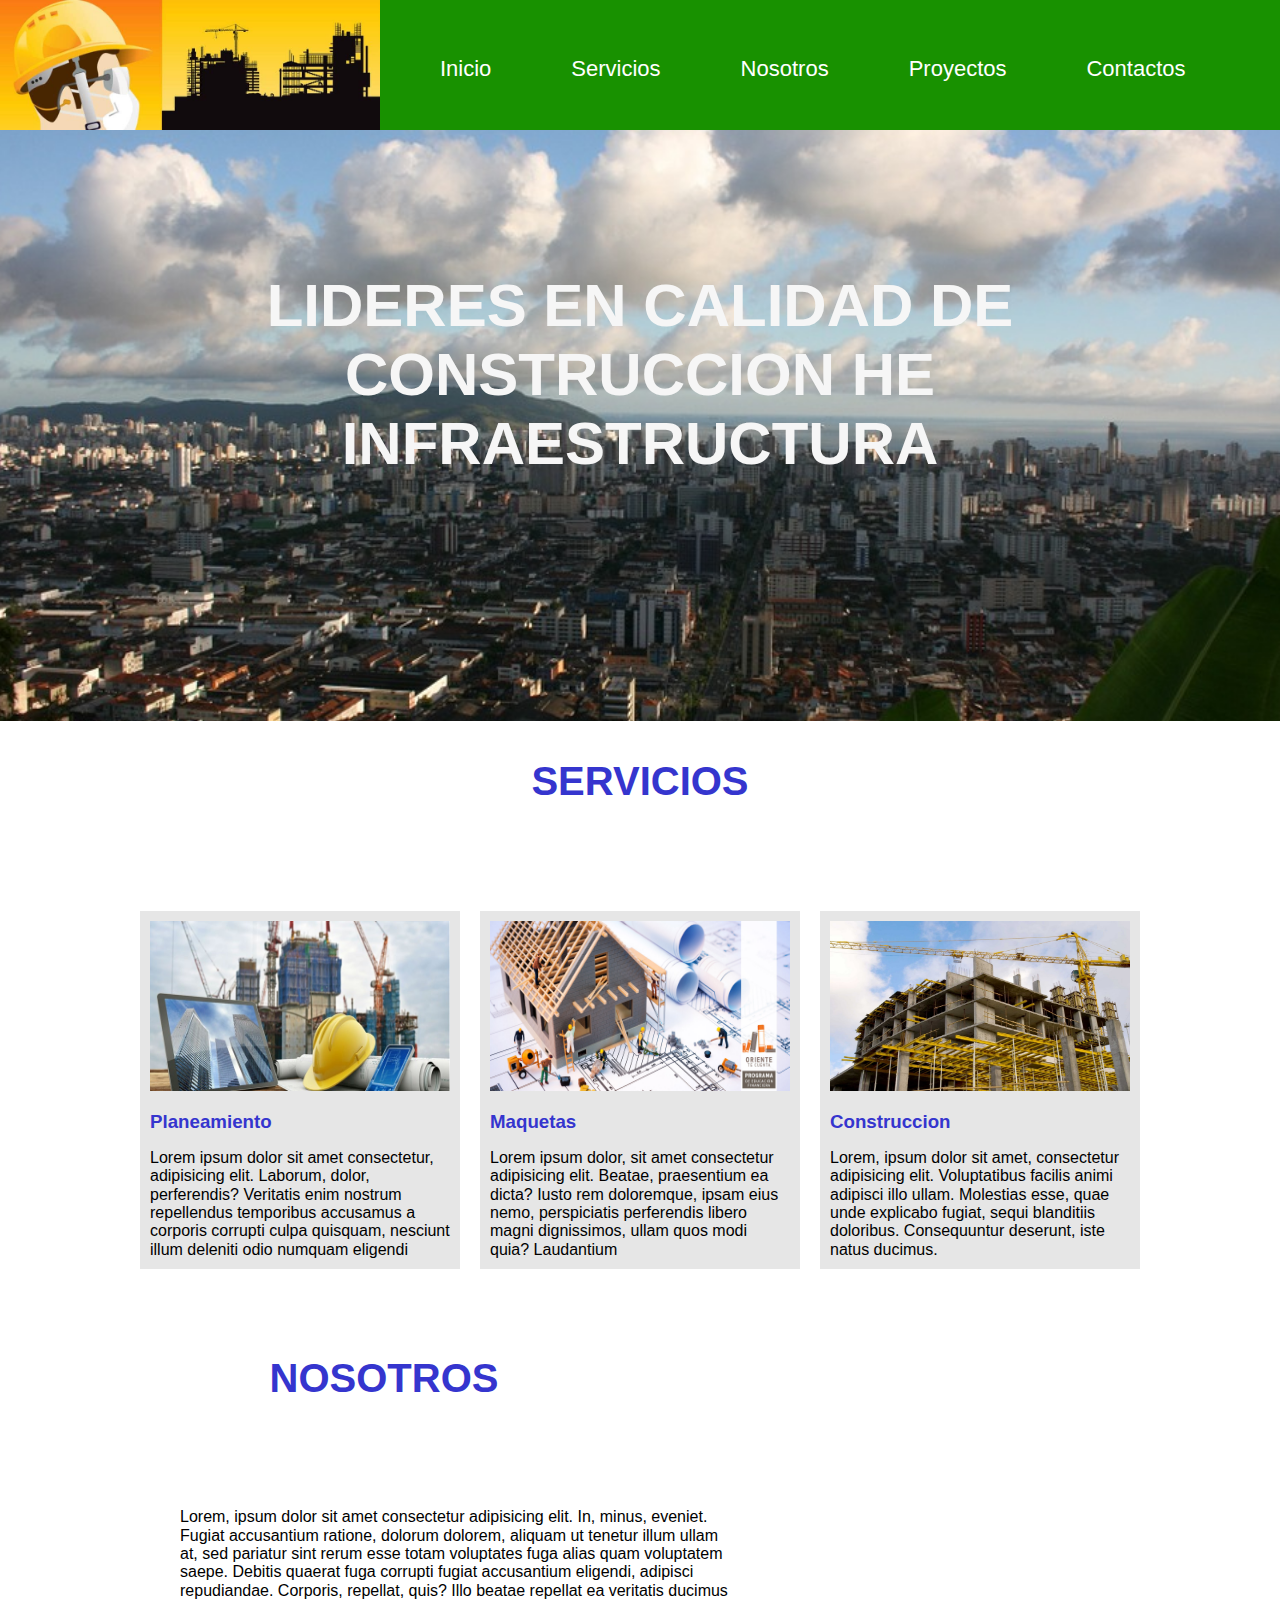
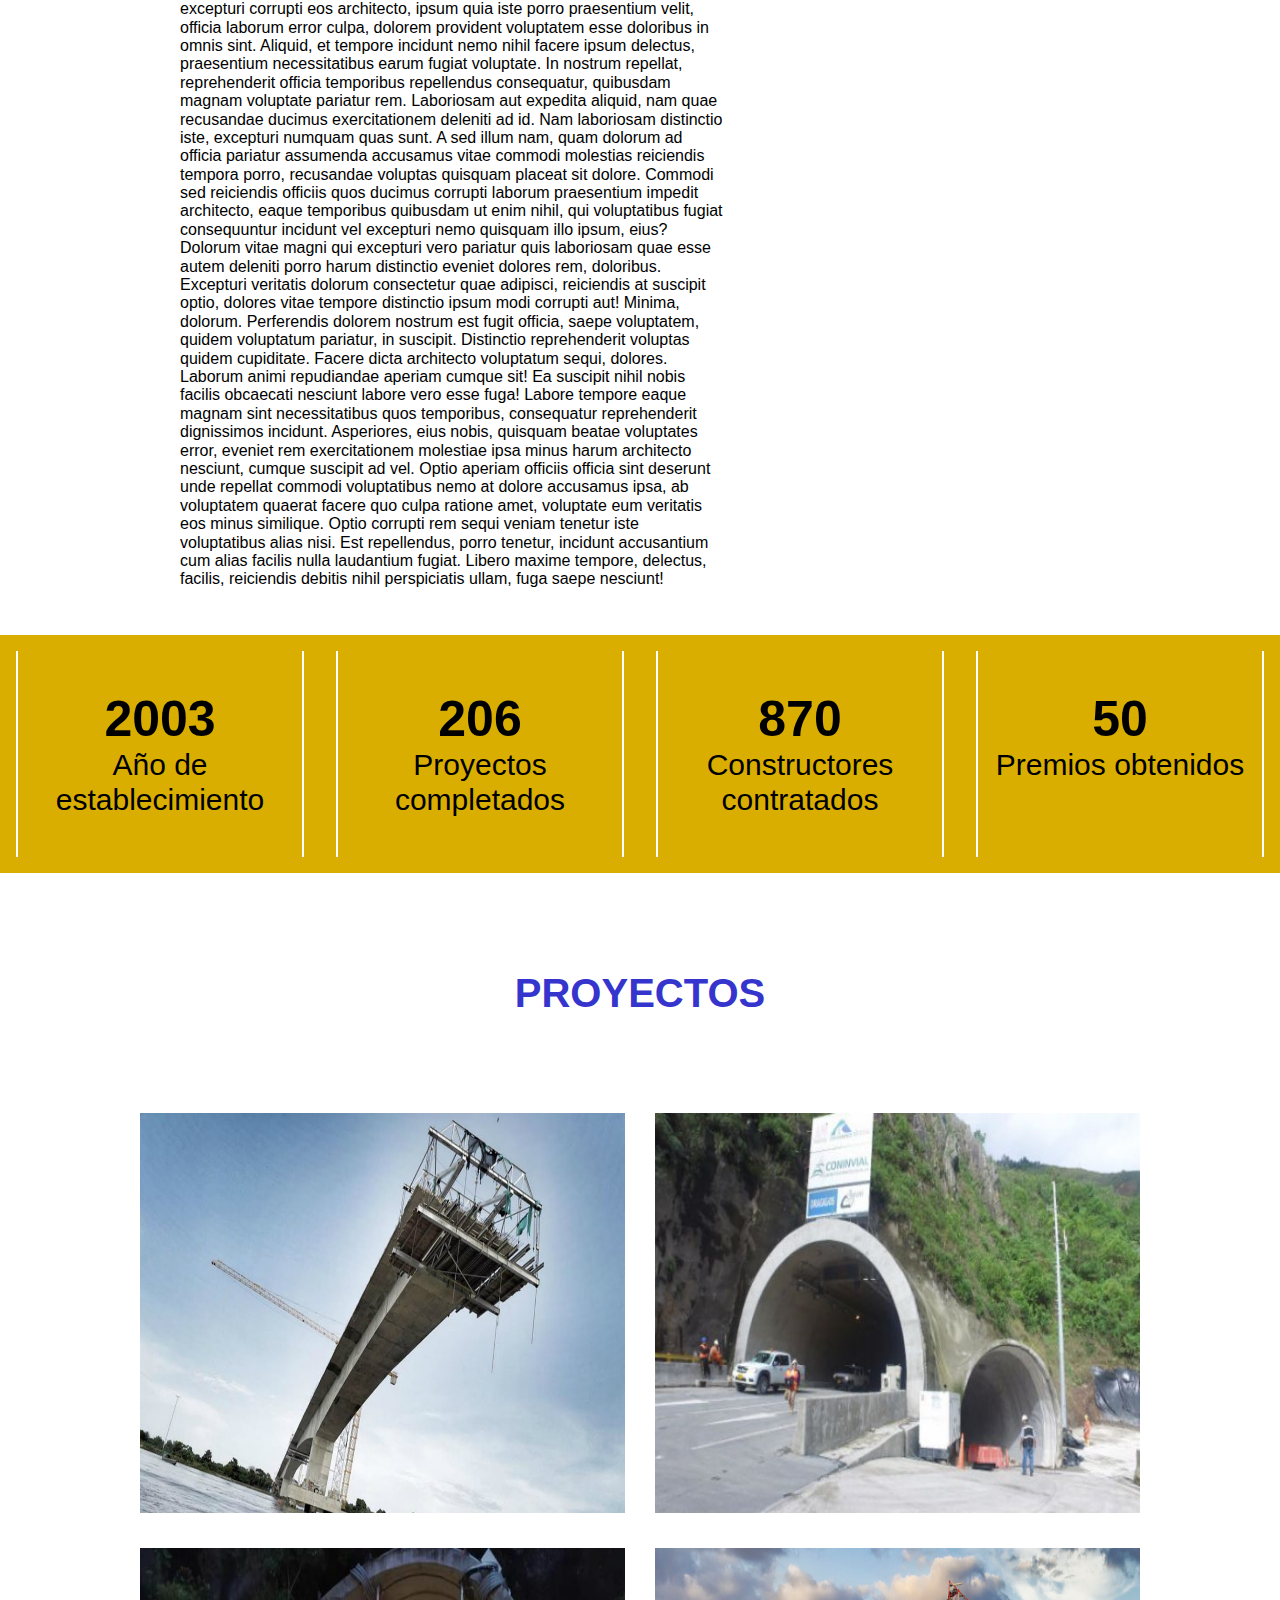
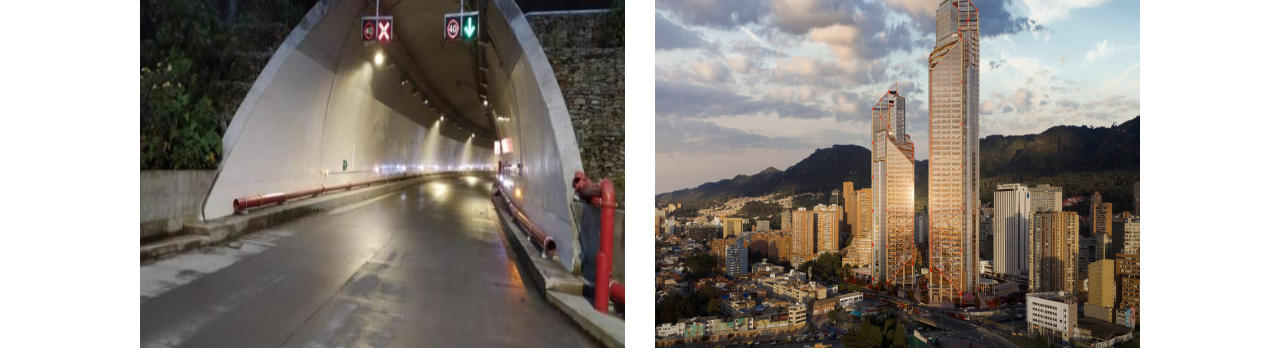
<file: index.html>
<!DOCTYPE html>
<html lang="es">
<head>
	<meta charset="UTF-8">
	<title>CONSTRUYENDO SUEÑOS.</title>
	<link rel="stylesheet" type="text/css" href="css/normalize.css">
	<link rel="stylesheet" type="text/css" href="css/estilo.css">
	<link rel="icon" href="img/icono.ico"> 
</head>
<body>

	<header>
		<img src="img/aviso.jpg" alt="" class="aviso">
		<nav>
			<ul>
				<li><a href="#">Inicio</a></li>
				<li><a href="#">Servicios</a></li>
				<li><a href="#">Nosotros</a></li>
				<li><a href="#">Proyectos</a></li>
				<li><a href="#">Contactos</a></li>
			</ul>
		</nav>
	</header>

	<div class="titulo">
		<h1>LIDERES EN CALIDAD DE CONSTRUCCION HE INFRAESTRUCTURA</h1>
	</div>

	<section class="servicios">
		<h2>SERVICIOS</h2>
		<div class="caja">

			<div class="caja1">
				<img src="img/sec_1.jpeg" alt="">
				<h3>Planeamiento</h3>
				<p>Lorem ipsum dolor sit amet consectetur, adipisicing elit. Laborum, dolor, perferendis? Veritatis enim nostrum repellendus temporibus accusamus a corporis corrupti culpa quisquam, nesciunt illum deleniti odio numquam eligendi</p>
			</div>

			<div class="caja1">
				<img src="img/sec_2.jpg" alt="">
				<h3>Maquetas</h3>
				<p>Lorem ipsum dolor, sit amet consectetur adipisicing elit. Beatae, praesentium ea dicta? Iusto rem doloremque, ipsam eius nemo, perspiciatis perferendis libero magni dignissimos, ullam quos modi quia? Laudantium</p>
			</div>

			<div class="caja1">
				<img src="img/sec_3.jpg" alt="">
				<h3>Construccion</h3>
				<p>Lorem, ipsum dolor sit amet, consectetur adipisicing elit. Voluptatibus facilis animi adipisci illo ullam. Molestias esse, quae unde explicabo fugiat, sequi blanditiis doloribus. Consequuntur deserunt, iste natus ducimus.</p>
			</div>

		</div>
	</section>
	<main class="main">
		<h2>NOSOTROS</h2>
		<p>Lorem, ipsum dolor sit amet consectetur adipisicing elit. In, minus, eveniet. Fugiat accusantium ratione, dolorum dolorem, aliquam ut tenetur illum ullam at, sed pariatur sint rerum esse totam voluptates fuga alias quam voluptatem saepe. Debitis quaerat fuga corrupti fugiat accusantium eligendi, adipisci repudiandae. Corporis, repellat, quis? Illo beatae repellat ea veritatis ducimus excepturi corrupti eos architecto, ipsum quia iste porro praesentium velit, officia laborum error culpa, dolorem provident voluptatem esse doloribus in omnis sint. Aliquid, et tempore incidunt nemo nihil facere ipsum delectus, praesentium necessitatibus earum fugiat voluptate. In nostrum repellat, reprehenderit officia temporibus repellendus consequatur, quibusdam magnam voluptate pariatur rem. Laboriosam aut expedita aliquid, nam quae recusandae ducimus exercitationem deleniti ad id. Nam laboriosam distinctio iste, excepturi numquam quas sunt. A sed illum nam, quam dolorum ad officia pariatur assumenda accusamus vitae commodi molestias reiciendis tempora porro, recusandae voluptas quisquam placeat sit dolore. Commodi sed reiciendis officiis quos ducimus corrupti laborum praesentium impedit architecto, eaque temporibus quibusdam ut enim nihil, qui voluptatibus fugiat consequuntur incidunt vel excepturi nemo quisquam illo ipsum, eius? Dolorum vitae magni qui excepturi vero pariatur quis laboriosam quae esse autem deleniti porro harum distinctio eveniet dolores rem, doloribus. Excepturi veritatis dolorum consectetur quae adipisci, reiciendis at suscipit optio, dolores vitae tempore distinctio ipsum modi corrupti aut! Minima, dolorum. Perferendis dolorem nostrum est fugit officia, saepe voluptatem, quidem voluptatum pariatur, in suscipit. Distinctio reprehenderit voluptas quidem cupiditate. Facere dicta architecto voluptatum sequi, dolores. Laborum animi repudiandae aperiam cumque sit! Ea suscipit nihil nobis facilis obcaecati nesciunt labore vero esse fuga! Labore tempore eaque magnam sint necessitatibus quos temporibus, consequatur reprehenderit dignissimos incidunt. Asperiores, eius nobis, quisquam beatae voluptates error, eveniet rem exercitationem molestiae ipsa minus harum architecto nesciunt, cumque suscipit ad vel. Optio aperiam officiis officia sint deserunt unde repellat commodi voluptatibus nemo at dolore accusamus ipsa, ab voluptatem quaerat facere quo culpa ratione amet, voluptate eum veritatis eos minus similique. Optio corrupti rem sequi veniam tenetur iste voluptatibus alias nisi. Est repellendus, porro tenetur, incidunt accusantium cum alias facilis nulla laudantium fugiat. Libero maxime tempore, delectus, facilis, reiciendis debitis nihil perspiciatis ullam, fuga saepe nesciunt!</p>
	</main>
	<div class="numeros">
		<div class="flots">
			<h4>2003</h4>
			<p>Año de establecimiento</p>
		</div>
		<div class="flots">
			<h4>206</h4>
			<p>Proyectos completados</p>
		</div>
		<div class="flots">
			<h4>870</h4>
			<p>Constructores contratados</p>
		</div>
		<div class="flots">
			<h4>50</h4>
			<p>Premios obtenidos</p>
		</div>
	</div>


	<main class="photo">
		<h2>PROYECTOS</h2>

		<div class="fotos">
			<div class="foto"><img src="img/pro_1.jpg" alt=""></div>
			<div class="foto"><img src="img/pro_2.jpg" alt=""></div>
			<div class="foto"><img src="img/pro_3.jpeg" alt=""></div>
			<div class="foto"><img src="img/pro_4.jpg" alt=""></div>
		</div>
	</main>
	
</body>
</html>
</file>
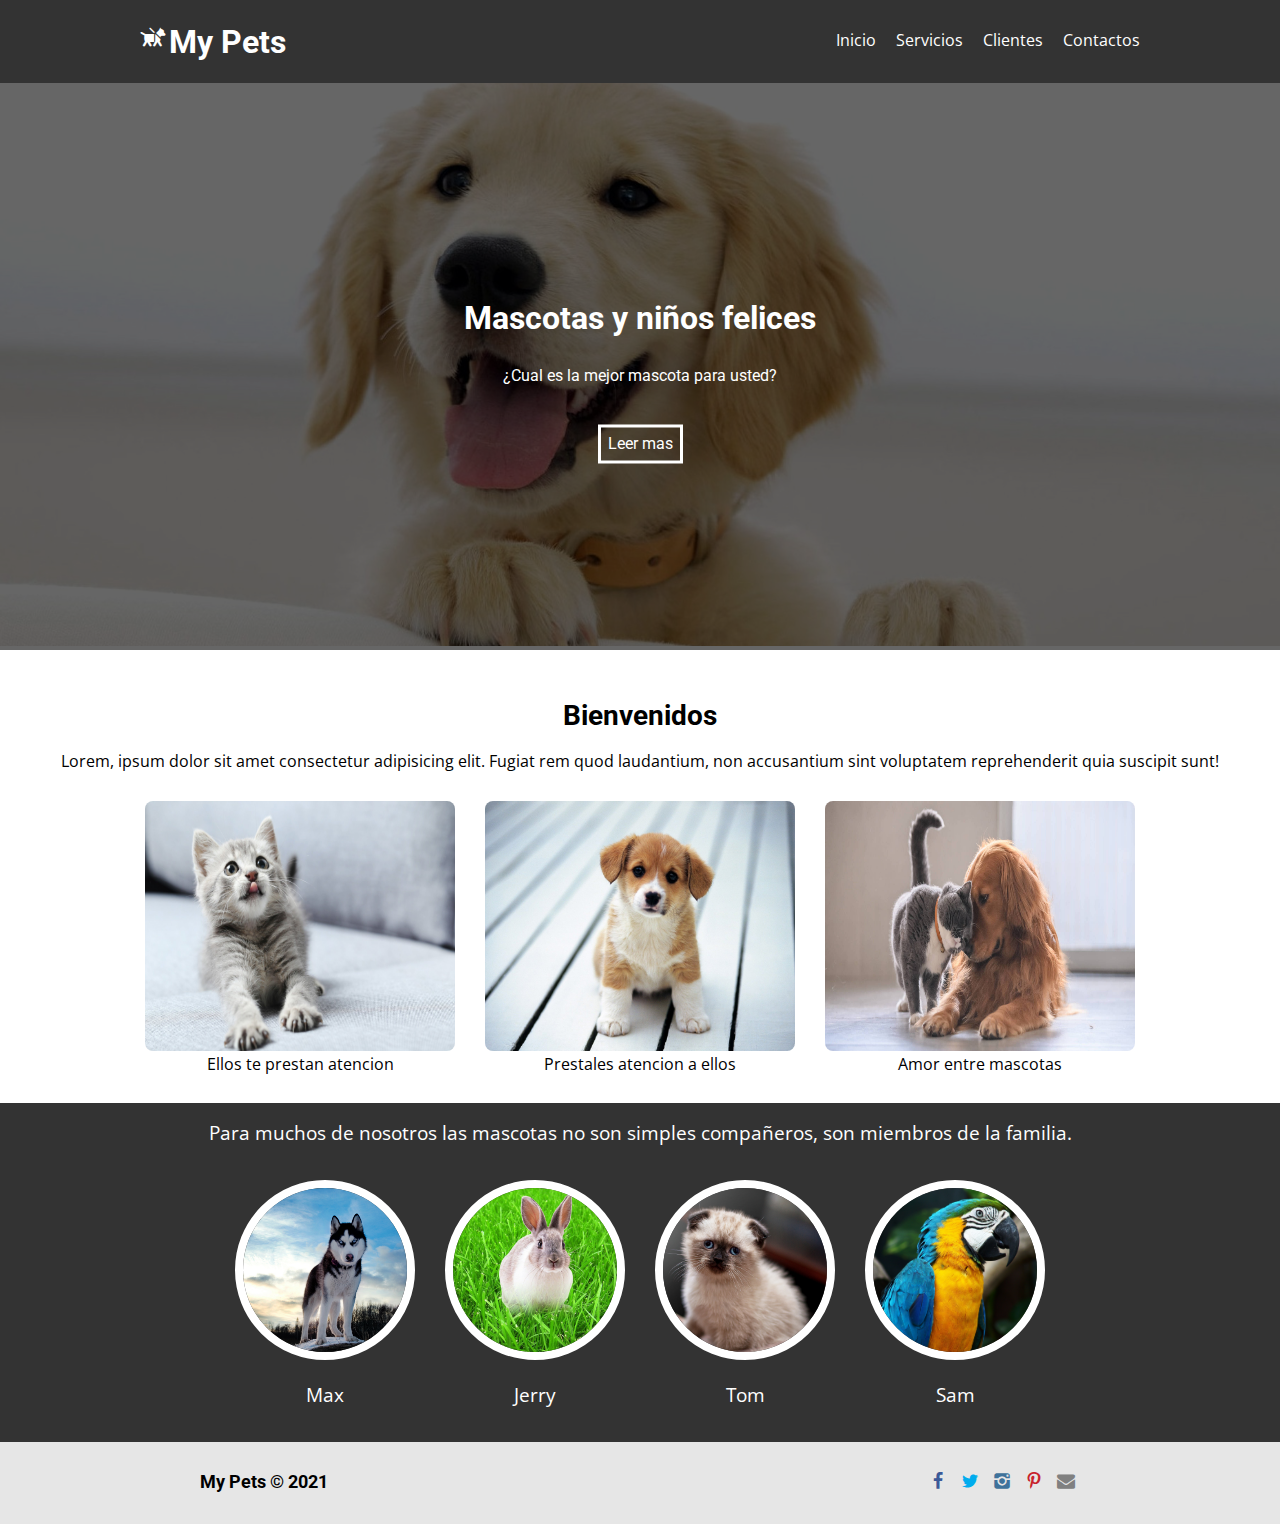
<file: pets/index.html>
<!DOCTYPE html>
<html lang="es">
<head>
	<meta charset="UTF-8">
	<meta name="viewport" content="width=device-width, initial-scale=1.0">
	<title>Document</title>
	<link rel="preconnect" href="https://fonts.gstatic.com">
	<link href="https://fonts.googleapis.com/css2?family=Open+Sans&family=Roboto:wght@400;700&display=swap" rel="stylesheet">
	<link rel="stylesheet" type="text/css" href="normal/normalize.css">
	<link rel="stylesheet" type="text/css" href="iconos/styles.css">
	<link rel="stylesheet" type="text/css" href="css/estilo.css">
</head>
<body>

	<header class="main-head">
		<div class="logo">
			<h1 class="icon-dog">My Pets</h1>
		</div>
		<div class="lista">
			<input type="checkbox" name="" id="boton">
			<label for="boton"><span class="icon-menu"></span></label>
			<nav class="navegacion">
				<ul class="menu" id="lista">
					<li class="menu_item"><a href="#" class="menu_link">Inicio</a></li>
					<li class="menu_item"><a href="#" class="menu_link">Servicios</a></li>
					<li class="menu_item"><a href="#" class="menu_link">Clientes</a></li>
					<li class="menu_item"><a href="#" class="menu_link">Contactos</a></li>
				</ul>
			</nav>
		</div>
	</header>

	<main class="main-ppl">

		<section class="banner">
			<img src="img/banner.jpg" alt="">
			<div class="title-ppl">
				<h1>Mascotas y niños felices</h1>
				<p>¿Cual es la mejor mascota para usted?</p>
				<a href="#">Leer mas</a>
			</div>
		</section>

		<section class="bienvenidos">
			<h2>Bienvenidos</h2>
			<p>Lorem, ipsum dolor sit amet consectetur adipisicing elit. Fugiat rem quod laudantium, non accusantium sint voluptatem reprehenderit quia suscipit sunt!</p>
			<div class="bienvenidos-imagenes">
				<div class="imagen">
					<img src="img/sec_1.jpg" alt="">
					<p>Ellos te prestan atencion</p>
				</div>
				<div class="imagen">
					<img src="img/sec_2.jpg" alt="">
					<p>Prestales atencion a ellos</p>
				</div>
				<div class="imagen">
					<img src="img/sec_3.jpg" alt="">
					<p>Amor entre mascotas</p>
				</div>
			</div>
		</section>

		<section class="radios">
			<p>Para muchos de nosotros las mascotas no son simples compañeros, son miembros de la familia.</p>
			<div class="radios-imagenes">
				<div class="radio-imagen">
					<img src="img/radio_1.jpg" alt="">
					<p>Max</p>
				</div>
				<div class="radio-imagen">
					<img src="img/radio_2.jpg" alt="">
					<p>Jerry</p>
				</div>
				<div class="radio-imagen">
					<img src="img/radio_3.jpg" alt="">
					<p>Tom</p>
				</div>
				<div class="radio-imagen">
					<img src="img/radio_4.jpg" alt="">
					<p>Sam</p>
				</div>
			</div>
		</section>
	</main>

	<footer>
		<p>My Pets &copy; 2021</p>
		<div class="social">
			<span class="icon-face"></span>
			<span class="icon-twii"></span>
			<span class="icon-insta"></span>
			<span class="icon-pinte"></span>
			<span class="icon-email"></span>
		</div>
	</footer>
	
</body>
</html>
</file>
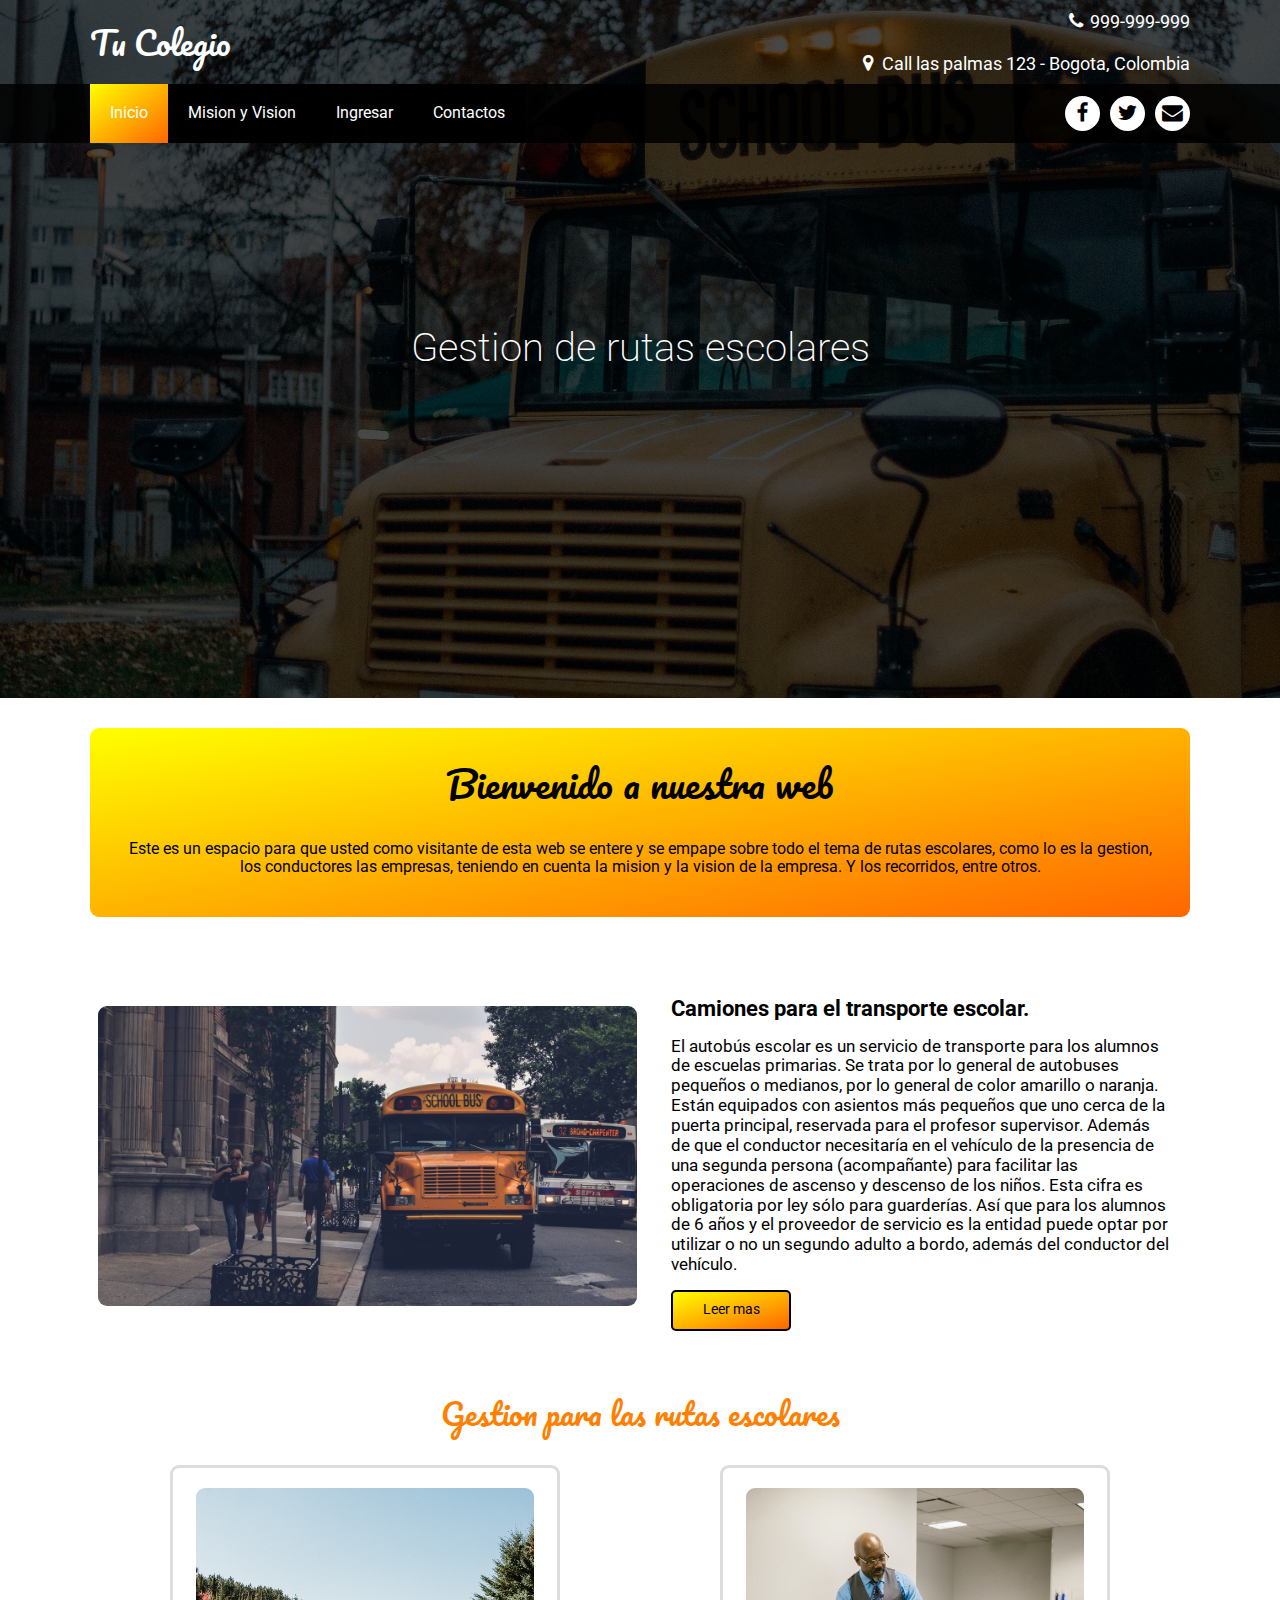
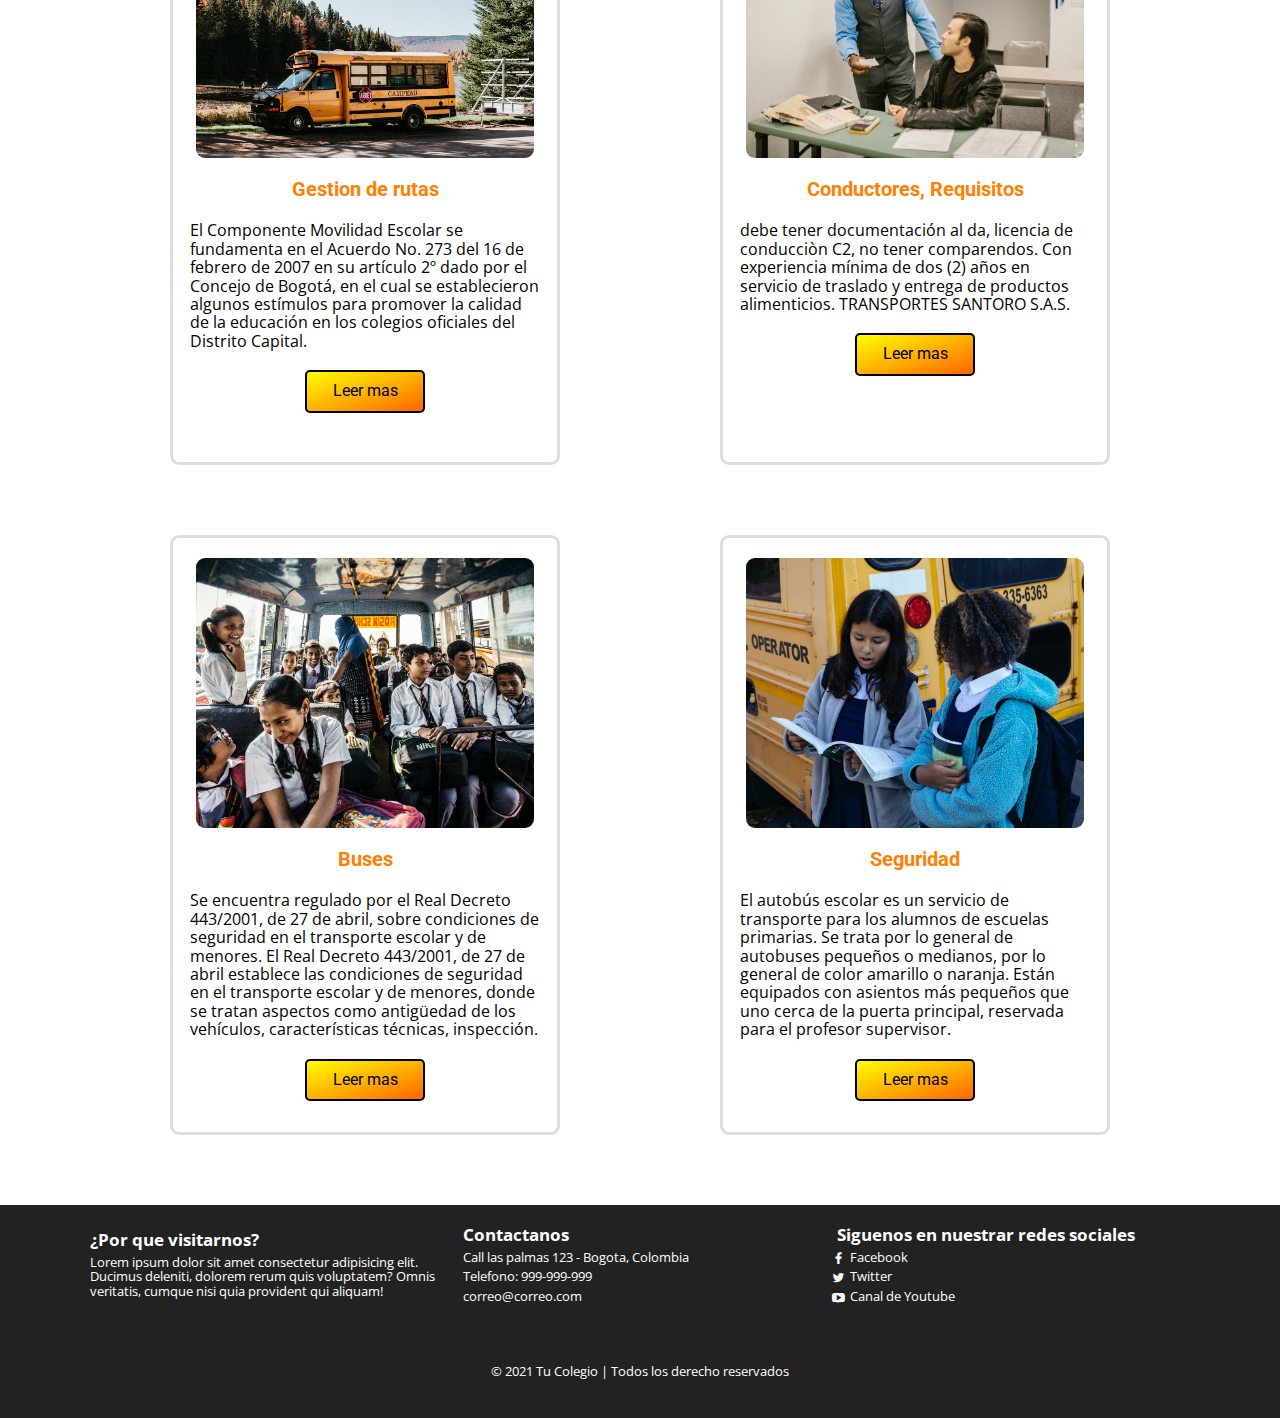
<file: PROYECTO_SENA/index.html>
<!DOCTYPE html>
<html lang="es">
<head>
	<meta charset="UTF-8">
	<meta name="viewport" content="width=device-width, initial-scale=1.0">
	<title>Tu Colegio</title>
	<link rel="preconnect" href="https://fonts.gstatic.com">
	<link href="https://fonts.googleapis.com/css2?family=Open+Sans&family=Pacifico&family=Roboto:wght@400;700&display=swap" rel="stylesheet">
	<link rel="stylesheet" type="text/css" href="iconos/styles.css">
	<link rel="stylesheet" type="text/css" href="normal/normalize.css">
	<link rel="icon" href="img/favicon.ico">
	<link rel="stylesheet" type="text/css" href="css/estilos.css">
</head>
<body>

	<header class="main-header">
		<div class="container container--flex">
			<div class="logo-container column column--50">
				<h1 class="logo">Tu Colegio</h1>
			</div>
			<div class="main-header_contactInfo column column--50">
				<p class="main-header_contactInfo_phone">
					<span class="icon-tele">999-999-999</span>
				</p>
				<p class="main-header_contactInfo_address">
					<span class="icon-map">Call las palmas 123 - Bogota, Colombia</span>
				</p>
			</div>
		</div>
	</header>

	<nav class="main-nav">
		<div class="container container--flex">
			<span class="icon-menu" id="btnmenu"></span>
			<ul class="menu" id="menu">
				<li class="menu_item"><a href="#" class="menu_link menu_link--select">Inicio</a></li>
				<li class="menu_item"><a href="mivi.html" class="menu_link">Mision y Vision</a></li>
				<li class="menu_item"><a href="login.html" class="menu_link" target="_blank">Ingresar</a></li>
				<li class="menu_item"><a href="#" class="menu_link">Contactos</a></li>
			</ul>
			<div class="social-icon">
				<a href="#" class="social-icon_link"><span class="icon-face"></span></a>
				<a href="#" class="social-icon_link"><span class="icon-twii"></span></a>
				<a href="#" class="social-icon_link"><span class="icon-email"></span></a>
			</div>
		</div>
	</nav>

	<section class="banner">
		<img src="img/banner.jpg" class="banner_img">
		<div class="banner_content">Gestion de rutas escolares</div>
	</section>

	<main class="main">
		<section class="group group--color" id="bien">
			<div class="container">
				<h2 class="main_title">Bienvenido a nuestra web</h2>
				<p class="main_txt">Este es un espacio para que usted como visitante de esta web se entere y se empape sobre todo el tema de rutas escolares, como lo es la gestion, los conductores las empresas, teniendo en cuenta la mision y la vision de la empresa. Y los recorridos, entre otros.</p>
			</div>
		</section>

		<section class="group main_sobre_descripcion">
			<div class="container container--flex">
				<div class="column column--50">
					<img src="img/bus1.jpg" class="imagen_borde">
				</div>
				<div class="column column--50">
					<h3 class="column_title">Camiones para el transporte escolar.</h3>
					<p class="column_txt">El autobús escolar es un servicio de transporte para los alumnos de escuelas primarias. Se trata por lo general de autobuses pequeños o medianos, por lo general de color amarillo o naranja. Están equipados con asientos más pequeños que uno cerca de la puerta principal, reservada para el profesor supervisor.
					Además de que el conductor necesitaría en el vehículo de la presencia de una segunda persona (acompañante) para facilitar las operaciones de ascenso y descenso de los niños. Esta cifra es obligatoria por ley sólo para guarderías. Así que para los alumnos de 6 años y el proveedor de servicio es la entidad puede optar por utilizar o no un segundo adulto a bordo, además del conductor del vehículo.</p>
					<a href="#imgmod" class="btn btn--contact">Leer mas</a>
				</div>
			</div>
		</section>

		<section class="modal" id="imgmod">
			<div class="div-modal">
				<h3>Camiones para el transporte escolar</h3>
				<img src="img/bus1.jpg">
				<p>El autobús escolar es un servicio de transporte para los alumnos de escuelas primarias. Se trata por lo general de autobuses pequeños o medianos, por lo general de color amarillo o naranja. Están equipados con asientos más pequeños que uno cerca de la puerta principal, reservada para el profesor supervisor. 
				El servicio puede ser público, privado o compartido con los miembros de las propias escuelas. Los estudiantes serán recibidos y acompañados de un cierto tiempo en los puntos de parada preestablecidos. En algunas ciudades se establecen líneas especiales para los autobuses escolares.
				Además de que el conductor necesitaría en el vehículo de la presencia de una segunda persona (acompañante) para facilitar las operaciones de ascenso y descenso de los niños. Esta cifra es obligatoria por ley sólo para guarderías. Así que para los alumnos de 6 años y el proveedor de servicio es la entidad puede optar por utilizar o no un segundo adulto a bordo, además del conductor del vehículo.
				Desde 2007 la directiva comunitaria establece que todos los autobuses nuevos deben de llevar obligatoriamente cinturones de seguridad. Un menor sin ningún tipo de seguridad, multiplica por cinco las posibilidades de sufrir lesiones mortales y nueve de cada diez lesiones infantiles graves son mortales, estas lesiones se podrían evitar sí se utilizara el cinturón de seguridad.</p>
				<a href="#bien"><span class="icon-cerrar"></span></a>
			</div>
		</section>

		<section class="group todo-gestion">
			<h2 class="todo-gestion_title">Gestion para las rutas escolares</h2>
			<div class="container container--flex">
				<div class="column column--50--25">
					<img src="img/gest1.jpg" alt="" class="todo-gestion_img">
					<div class="todo-gestion_parrafo">
						<h2>Gestion de rutas</h2>
						<p>El Componente Movilidad Escolar se fundamenta en el Acuerdo No. 273 del 16 de febrero de 2007 en su artículo 2º dado por el Concejo de Bogotá, en el cual se establecieron algunos estímulos para promover la calidad de la educación en los colegios oficiales del Distrito Capital.</p>
					</div>
					<div class="todo-gestion_link">
						<a href="#">Leer mas</a>
					</div>
				</div>
				<div class="column column--50--25">
					<img src="img/gest2.jpg" alt="" class="todo-gestion_img">
					<div class="todo-gestion_parrafo">
						<h2>Conductores, Requisitos</h2>
						<p>debe tener documentación al da, licencia de conducciòn C2, no tener comparendos. Con experiencia mínima de dos (2) años en servicio de traslado y entrega de productos alimenticios. TRANSPORTES SANTORO S.A.S.</p>
					</div>
					<div class="todo-gestion_link">
						<a href="#" class="unos">Leer mas</a>
					</div>
				</div>
				<div class="column column--50--25">
					<img src="img/gest3.jpg" alt="" class="todo-gestion_img">
					<div class="todo-gestion_parrafo">
						<h2>Buses</h2>
						<p>Se encuentra regulado por el Real Decreto 443/2001, de 27 de abril, sobre condiciones de seguridad en el transporte escolar y de menores. El Real Decreto 443/2001, de 27 de abril establece las condiciones de seguridad en el transporte escolar y de menores, donde se tratan aspectos como antigüedad de los vehículos, características técnicas, inspección.</p>
					</div>
					<div class="todo-gestion_link">
						<a href="#">Leer mas</a>
					</div>
				</div>
				<div class="column column--50--25">
					<img src="img/gest4.jpg" alt="" class="todo-gestion_img">
					<div class="todo-gestion_parrafo">
						<h2>Seguridad</h2>
						<p>El autobús escolar es un servicio de transporte para los alumnos de escuelas primarias. Se trata por lo general de autobuses pequeños o medianos, por lo general de color amarillo o naranja. Están equipados con asientos más pequeños que uno cerca de la puerta principal, reservada para el profesor supervisor.</p>
					</div>
					<div class="todo-gestion_link">
						<a href="#">Leer mas</a>
					</div>
				</div>
			</div>
		</section>
	</main>

	<footer class="main-footer">
		<div class="container container--flex">
			<div class="column column--33">
				<h2 class="column_title">¿Por que visitarnos?</h2>
				<p class="column_txt">Lorem ipsum dolor sit amet consectetur adipisicing elit. Ducimus deleniti, dolorem rerum quis voluptatem? Omnis veritatis, cumque nisi quia provident qui aliquam!</p>
			</div>
			<div class="column column--33">
				<h2 class="column_title">Contactanos</h2>
				<p class="column_txt">Call las palmas 123 - Bogota, Colombia</p>
				<p class="column_txt">Telefono: 999-999-999</p>
				<p class="column_txt">correo@correo.com</p>
			</div>
			<div class="column column--33">
				<h2 class="column_title">Siguenos en nuestrar redes sociales</h2>
				<p class="column_txt"><a href="#" class="icon-face">Facebook</a></p>
				<p class="column_txt"><a href="#" class="icon-twii">Twitter</a></p>
				<p class="column_txt"><a href="#" class="icon-you">Canal de Youtube</a></p>
			</div>
			<p class="copy">&copy; 2021 Tu Colegio | Todos los derecho reservados</p>
		</div>
	</footer>

	<script src="js/menu.js"></script>
	
</body>
</html>
</file>
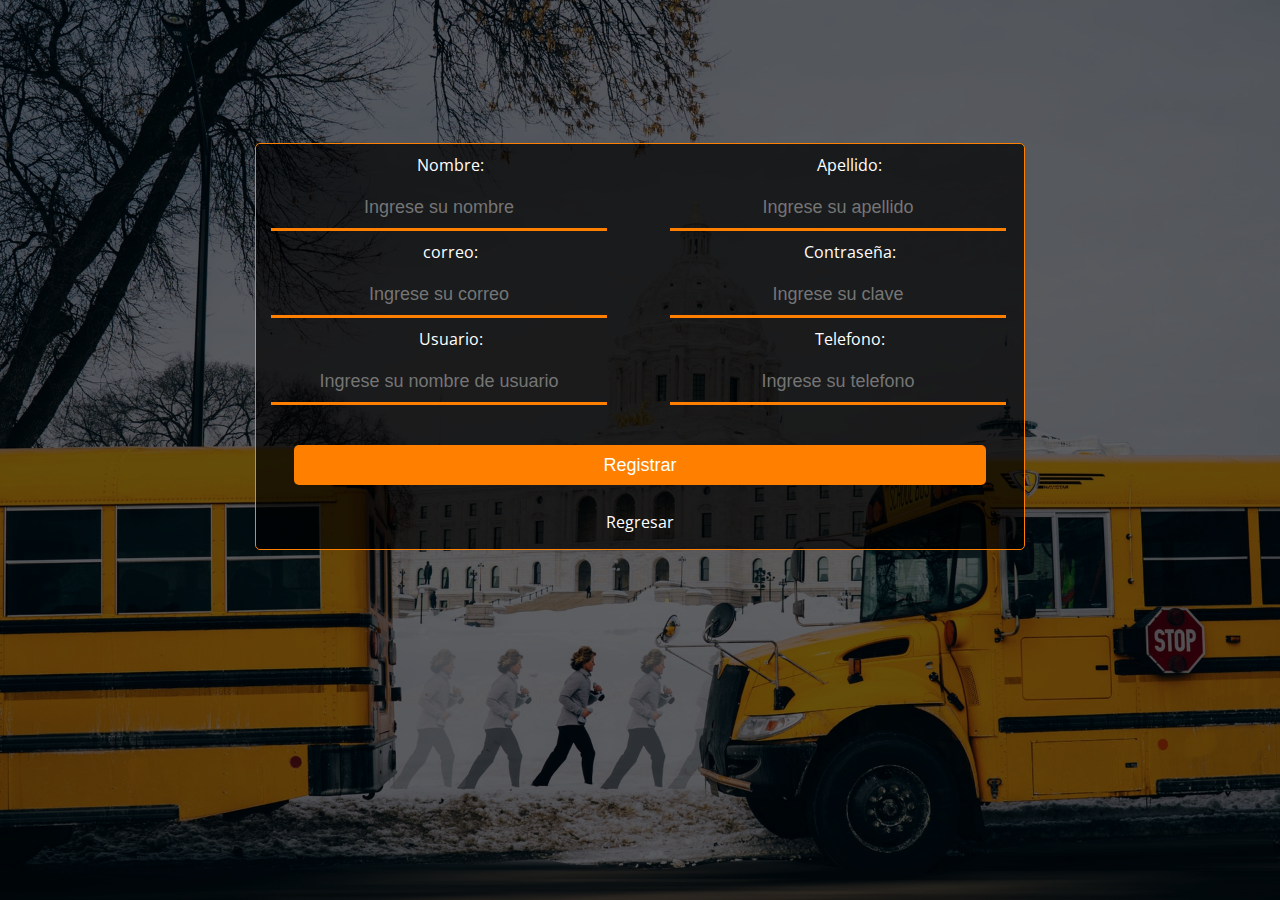
<file: PROYECTO_SENA/formulario.html>
<!DOCTYPE html>
<html lang="es">
<head>
	<meta charset="UTF-8">
	<meta name="viewport" content="width=device-width, initial-scale=1.0">
	<title>Formulario</title>
	<link rel="icon" href="img/favicon.ico">
	<link href="https://fonts.googleapis.com/css2?family=Open+Sans&family=Pacifico&family=Roboto:wght@400;700&display=swap" rel="stylesheet">
	<link rel="stylesheet" type="text/css" href="css/formulario.css">
</head>
<body>

	<div class="caja">
		<div class="caja1">
			<label>Nombre:</label>
			<input type="text" name="" placeholder="Ingrese su nombre">
			<label>correo:</label>
			<input type="text" name="" placeholder="Ingrese su correo">
			<label>Usuario:</label>
			<input type="text" name="" placeholder="Ingrese su nombre de usuario">
		</div>
		<div class="caja2">
			<label>Apellido:</label>
			<input type="text" name="" placeholder="Ingrese su apellido">
			<label>Contraseña:</label>
			<input type="password" name="" placeholder="Ingrese su clave">
			<label>Telefono:</label>
			<input type="text" name="" placeholder="Ingrese su telefono">
		</div>
		<input type="submit" name="" value="Registrar" class="boton">
		<a href="login.html"><p>Regresar</p></a>
	</div>
	
</body>
</html>
</file>
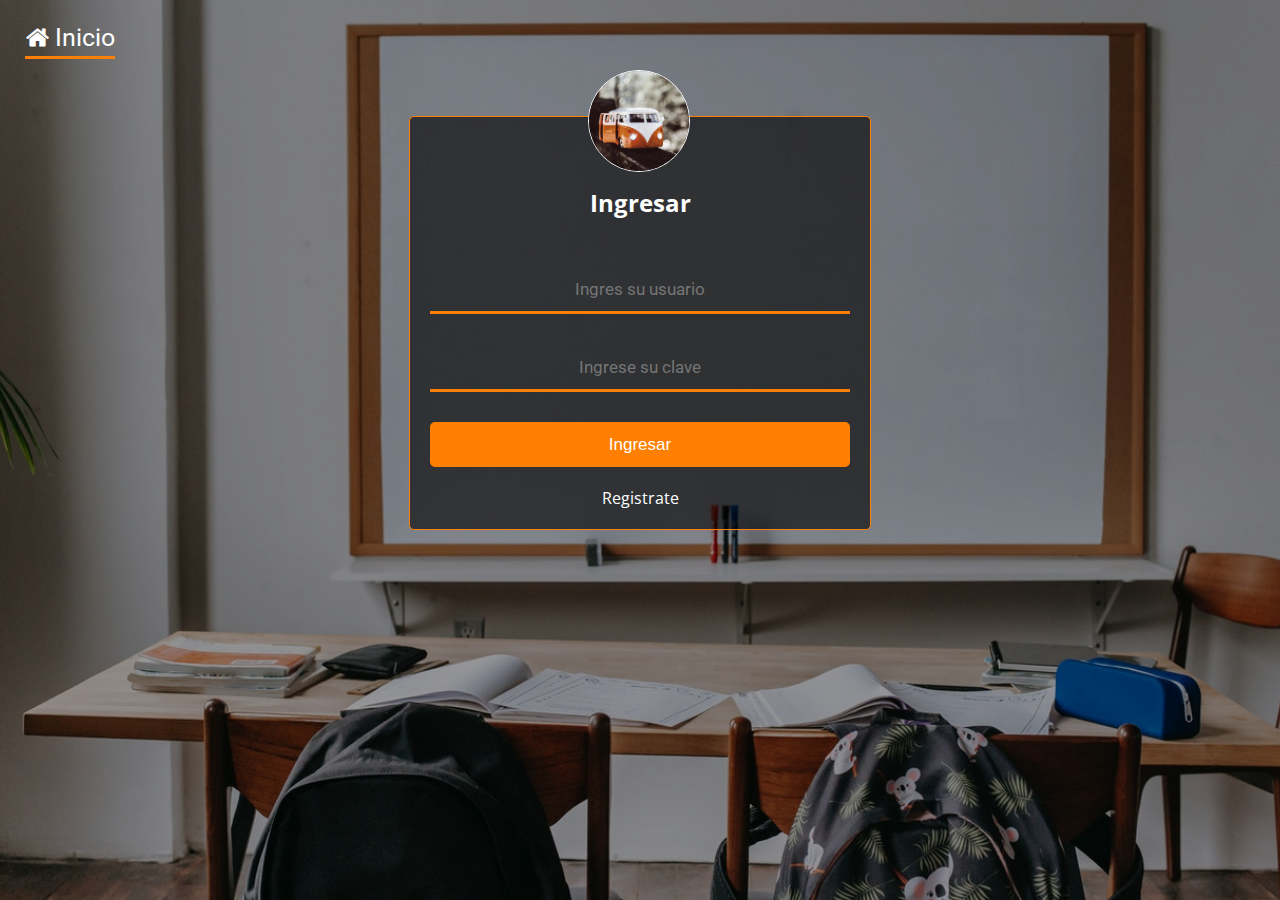
<file: PROYECTO_SENA/login.html>
<!DOCTYPE html>
<html lang="es">
<head>
	<meta charset="UTF-8">
	<meta name="viewport" content="width=device-width, initial-scale=1.0">
	<title>Ingresar</title>
	<link rel="icon" href="img/favicon.ico">
	<link href="https://fonts.googleapis.com/css2?family=Open+Sans&family=Pacifico&family=Roboto:wght@400;700&display=swap" rel="stylesheet">
	<link rel="stylesheet" type="text/css" href="iconos/styles.css">
	<link rel="stylesheet" type="text/css" href="css/login.css">
</head>
<body>

	<a href="index.html" class="home"><span class="icon-home"><p>Inicio</p></span></a>

	<div class="caja">
		<div class="logo">
			<img src="img/log_log.jpg" alt="" width="100">
		</div>
		<h2>Ingresar</h2>
		<input type="text" placeholder="Ingres su usuario">
		<input type="password" placeholder="Ingrese su clave">
		<input type="submit" name="" value="Ingresar">
		<a href="formulario.html"><p>Registrate</p></a>
	</div>
	
</body>
</html>
</file>
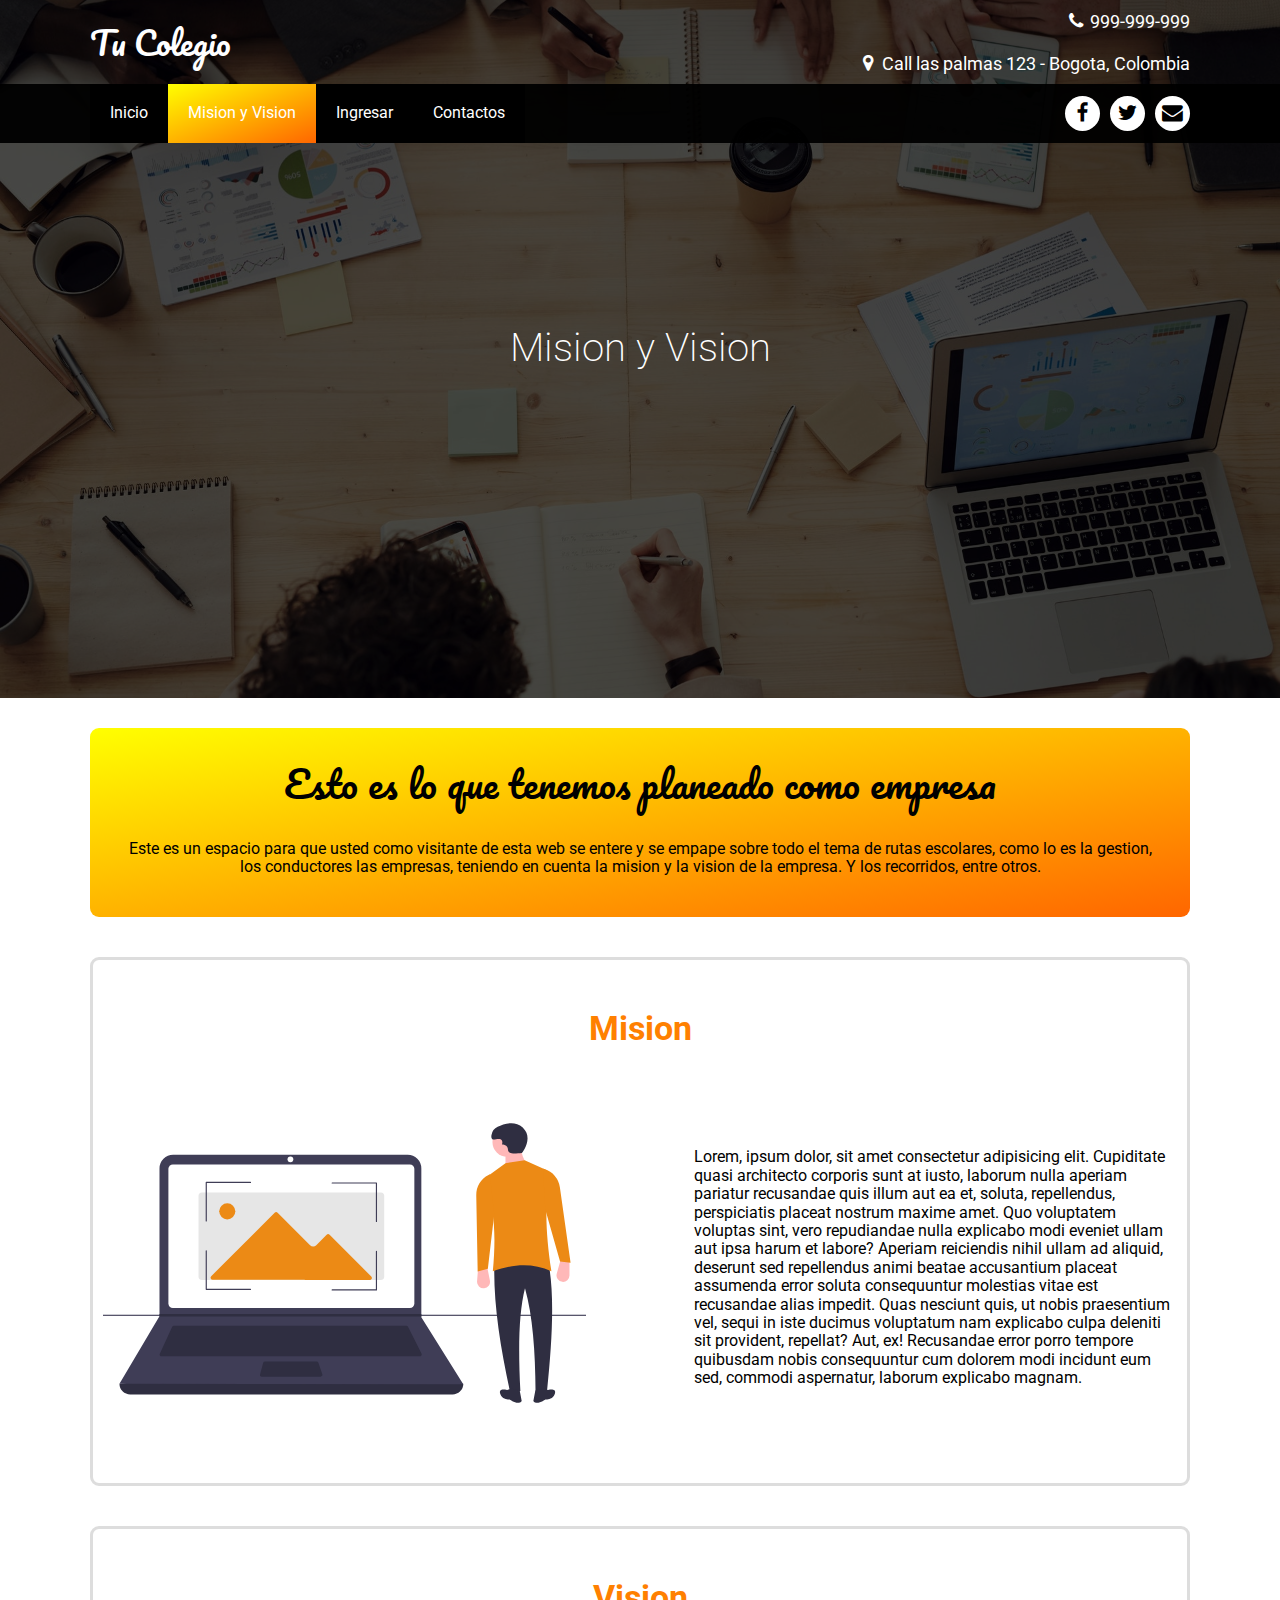
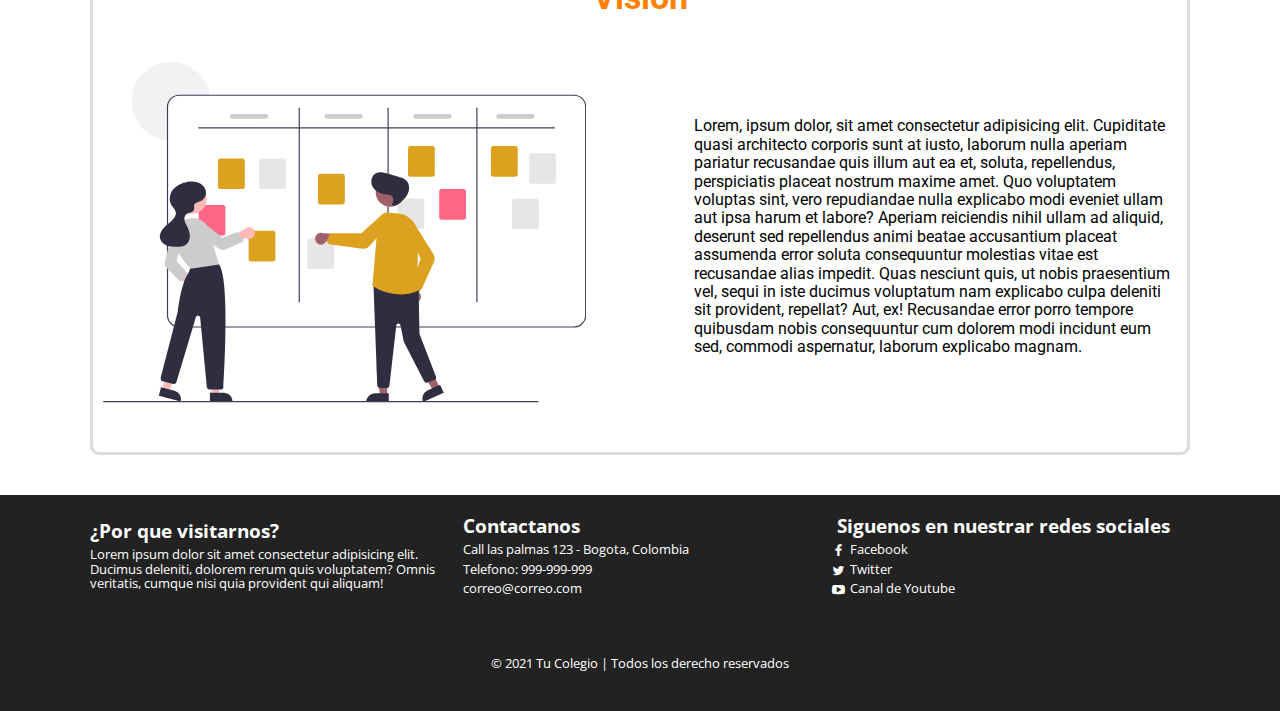
<file: PROYECTO_SENA/mivi.html>
<!DOCTYPE html>
<html lang="es">
<head>
	<meta charset="UTF-8">
	<meta name="viewport" content="width=device-width, initial-scale=1.0">
	<title>Mision y Vision</title>
	<link rel="preconnect" href="https://fonts.gstatic.com">
	<link href="https://fonts.googleapis.com/css2?family=Open+Sans&family=Pacifico&family=Roboto:wght@400;700&display=swap" rel="stylesheet">
	<link rel="stylesheet" type="text/css" href="iconos/styles.css">
	<link rel="stylesheet" type="text/css" href="normal/normalize.css">
	<link rel="icon" href="img/favicon.ico">
	<link rel="stylesheet" type="text/css" href="css/mivi.css">
</head>
<body>

	<header class="main-header">
		<div class="container container--flex">
			<div class="logo-container column column--50">
				<h1 class="logo">Tu Colegio</h1>
			</div>
			<div class="main-header_contactInfo column column--50">
				<p class="main-header_contactInfo_phone">
					<span class="icon-tele">999-999-999</span>
				</p>
				<p class="main-header_contactInfo_address">
					<span class="icon-map">Call las palmas 123 - Bogota, Colombia</span>
				</p>
			</div>
		</div>
	</header>

	<nav class="main-nav">
		<div class="container container--flex">
			<span class="icon-menu" id="btnmenu"></span>
			<ul class="menu" id="menu">
				<li class="menu_item"><a href="index.html" class="menu_link">Inicio</a></li>
				<li class="menu_item"><a href="#" class="menu_link menu_link--select">Mision y Vision</a></li>
				<li class="menu_item"><a href="login.html" class="menu_link" target="_blank">Ingresar</a></li>
				<li class="menu_item"><a href="#" class="menu_link">Contactos</a></li>
			</ul>
			<div class="social-icon">
				<a href="#" class="social-icon_link"><span class="icon-face"></span></a>
				<a href="#" class="social-icon_link"><span class="icon-twii"></span></a>
				<a href="#" class="social-icon_link"><span class="icon-email"></span></a>
			</div>
		</div>
	</nav>

	<section class="banner">
		<img src="img/mivi.jpg" class="banner_img">
		<div class="banner_content">Mision y Vision</div>
	</section>

	<main class="main">
		<section class="group group--color" id="bien">
			<div class="container">
				<h2 class="main_title">Esto es lo que tenemos planeado como empresa</h2>
				<p class="main_txt">Este es un espacio para que usted como visitante de esta web se entere y se empape sobre todo el tema de rutas escolares, como lo es la gestion, los conductores las empresas, teniendo en cuenta la mision y la vision de la empresa. Y los recorridos, entre otros.</p>
			</div>
		</section>

		<section class="mivi">
			<h2>Mision</h2>
			<svg id="a76d04cf-4eac-47e3-b05a-1f8f938c71e5" data-name="Layer 1" xmlns="http://www.w3.org/2000/svg" width="856" height="495.15768" viewBox="0 0 856 495.15768"><rect y="339.20986" width="856" height="2" fill="#3f3d56"/><path d="M790.98251,682.84065H220.29076a19.1356,19.1356,0,0,1-19.1356-19.1356v0q310.31347-36.06437,608.963,0v0A19.1356,19.1356,0,0,1,790.98251,682.84065Z" transform="translate(-172 -202.42116)" fill="#2f2e41"/><path d="M810.11811,664.83065,201.15516,663.705l70.57668-118.7534.33768-.56282v-261.719a24.18764,24.18764,0,0,1,24.18966-24.18966h415.378a24.18764,24.18764,0,0,1,24.18966,24.18966v263.52Z" transform="translate(-172 -202.42116)" fill="#3f3d56"/><path d="M295.70764,275.36452a7.88822,7.88822,0,0,0-7.87938,7.87937V521.87632a7.88858,7.88858,0,0,0,7.87938,7.87937h419.858a7.88892,7.88892,0,0,0,7.87937-7.87937V283.24389a7.88857,7.88857,0,0,0-7.87937-7.87937Z" transform="translate(-172 -202.42116)" fill="#fff"/><path d="M297.467,561.27318a3.38619,3.38619,0,0,0-3.068,1.96545l-21.74687,47.27624a3.37672,3.37672,0,0,0,3.06743,4.7883H733.0447a3.37649,3.37649,0,0,0,3.01962-4.88723L712.4262,563.1397a3.35975,3.35975,0,0,0-3.01962-1.86652Z" transform="translate(-172 -202.42116)" fill="#2f2e41"/><circle cx="331.9482" cy="63.93836" r="5.06531" fill="#fff"/><path d="M458.99686,624.30817a3.382,3.382,0,0,0-3.26035,2.49858l-5.455,20.26124a3.37655,3.37655,0,0,0,3.26035,4.25517H557.28346a3.3761,3.3761,0,0,0,3.19-4.48161L553.4603,626.5803a3.37866,3.37866,0,0,0-3.19111-2.27213Z" transform="translate(-172 -202.42116)" fill="#2f2e41"/><polygon points="563.827 338.028 563.827 342.53 99.732 342.53 100.081 341.968 100.081 338.028 563.827 338.028" fill="#2f2e41"/><path d="M347.2859,324.91224a6.20636,6.20636,0,0,0-6.11,6.28545V473.66794a6.20636,6.20636,0,0,0,6.11,6.28545H663.98737a6.20637,6.20637,0,0,0,6.11-6.28545V331.19769a6.20637,6.20637,0,0,0-6.11-6.28545Z" transform="translate(-172 -202.42116)" fill="#e6e6e6"/><path d="M529.22387,480.208h115.2864a3.71131,3.71131,0,0,0,2.62439-6.33524l-73.78487-73.78487a3.71534,3.71534,0,0,0-5.24829,0l-18.34838,18.34839a7.783,7.783,0,0,1-11.00824,0l-57.46966-57.46967a3.71594,3.71594,0,0,0-5.24879,0l-112.397,112.397a3.71131,3.71131,0,0,0,2.62439,6.33525H529.37155Z" transform="translate(-172 -202.42116)" fill="#ec8a15"/><circle cx="220.09254" cy="156.09606" r="14.25666" fill="#ec8a15"/><path d="M354.88666,376.48591a1.01839,1.01839,0,0,1-1.01834-1.01833V307.23929a1.0184,1.0184,0,0,1,1.01834-1.01834h78.41161a1.01834,1.01834,0,1,1,0,2.03667H355.905v67.21A1.01838,1.01838,0,0,1,354.88666,376.48591Z" transform="translate(-172 -202.42116)" fill="#3f3d56"/><path d="M656.31313,377.50424a1.01806,1.01806,0,0,1-1.01833-1.01833v-67.21H577.90151a1.01833,1.01833,0,1,1,0-2.03666h78.41162a1.01806,1.01806,0,0,1,1.01833,1.01833v68.22829A1.01806,1.01806,0,0,1,656.31313,377.50424Z" transform="translate(-172 -202.42116)" fill="#3f3d56"/><path d="M433.29827,497.6675H354.88666a1.01807,1.01807,0,0,1-1.01834-1.01833V428.42088a1.01834,1.01834,0,1,1,2.03667,0v67.20995h77.39328a1.01834,1.01834,0,1,1,0,2.03667Z" transform="translate(-172 -202.42116)" fill="#3f3d56"/><path d="M656.31313,498.68583H577.90151a1.01833,1.01833,0,1,1,0-2.03666H655.2948v-67.21a1.01833,1.01833,0,0,1,2.03666,0V497.6675A1.01774,1.01774,0,0,1,656.31313,498.68583Z" transform="translate(-172 -202.42116)" fill="#3f3d56"/><path d="M985.59269,483.37923h0a11.48805,11.48805,0,0,0,12.60354-11.43377V447.46655l-16.00961-1.92115-6.539,23.29533A11.48806,11.48806,0,0,0,985.59269,483.37923Z" transform="translate(-172 -202.42116)" fill="#ffb8b8"/><path d="M847.12522,494.76151h0a11.48807,11.48807,0,0,0,10.13706-13.66823l-4.76453-24.01075-16.07735,1.23166-1.87983,24.12256A11.48806,11.48806,0,0,0,847.12522,494.76151Z" transform="translate(-172 -202.42116)" fill="#ffb8b8"/><path d="M892.53285,676.08375l18.70945.79974c-4.00176-75.62-2.75489-139.58654,8.18669-182.0285,13.61706,48.45584,18.29985,112.04412,18.65979,182.95425l20.40365-1.72549c8.721-83.96891,13.14375-161.60319,3.84231-219.01143-29.1846-16.95559-61.50247-17.0073-97.33841,1.92115C864.19258,523.3048,875.22225,597.16115,892.53285,676.08375Z" transform="translate(-172 -202.42116)" fill="#2f2e41"/><path d="M895.949,672.19252l-7.9385,2.64617s-16.75906-4.41028-12.34878,7.05644,16.75905,9.70261,16.75905,9.70261,14.995,11.46672,21.16933,2.64617l-3.52822-18.52317Z" transform="translate(-172 -202.42116)" fill="#2f2e41"/><path d="M951.87439,672.19252l7.9385,2.64617s16.75905-4.41028,12.34877,7.05644-16.75905,9.70261-16.75905,9.70261-14.99494,11.46672-21.16933,2.64617l3.52822-18.52317Z" transform="translate(-172 -202.42116)" fill="#2f2e41"/><circle cx="716.05016" cy="33.07819" r="26.25576" fill="#ffb8b8"/><path d="M884.84824,288.01086l39.70383-10.88653c-10.046-12.31618-13.68751-26.24162-11.52692-41.625H884.84824Z" transform="translate(-172 -202.42116)" fill="#ffb8b8"/><path d="M862.43479,464.75693c35.47578-13.08012,70.22316-15.51513,103.74226,0-9.68933-63.72639-12.759-121.22835-2.39542-161.22037a16.85692,16.85692,0,0,0-9.46516-19.69L918.78861,268.159,884.84824,273.282l-28.65132,20.79531A16.80513,16.80513,0,0,0,850.44,313.87639C865.53684,351.90642,868.30476,403.55942,862.43479,464.75693Z" transform="translate(-172 -202.42116)" fill="#ec8a15"/><path d="M981.54627,447.46655l18.57114,1.92116-18.9337-133.61786a39.42944,39.42944,0,0,0-27.12213-32.05344l-2.61337-.82862,3.8423,71.723Z" transform="translate(-172 -202.42116)" fill="#ec8a15"/><path d="M853.62546,460.15964,835.5936,465.0001l-2.48452-134.92978a39.42941,39.42941,0,0,1,21.6987-35.94717l2.449-1.23238,7.5746,71.42537Z" transform="translate(-172 -202.42116)" fill="#ec8a15"/><path d="M913.90039,255.35331s21.52733-26.09706,1.51061-45.17682c-13.88646-13.23646-33.58037-6.63928-44.34071-1.35692a19.86526,19.86526,0,0,0-11.09272,14.79467c-.71674,4.94.46637,9.373,8.06573,7.3448,15.19874-4.05637,10.64164,9.37086,10.64164,9.37086s10.80855-.17112,10.64164,9.37087S913.90039,255.35331,913.90039,255.35331Z" transform="translate(-172 -202.42116)" fill="#2f2e41"/></svg>
			<p>Lorem, ipsum dolor, sit amet consectetur adipisicing elit. Cupiditate quasi architecto corporis sunt at iusto, laborum nulla aperiam pariatur recusandae quis illum aut ea et, soluta, repellendus, perspiciatis placeat nostrum maxime amet. Quo voluptatem voluptas sint, vero repudiandae nulla explicabo modi eveniet ullam aut ipsa harum et labore? Aperiam reiciendis nihil ullam ad aliquid, deserunt sed repellendus animi beatae accusantium placeat assumenda error soluta consequuntur molestias vitae est recusandae alias impedit. Quas nesciunt quis, ut nobis praesentium vel, sequi in iste ducimus voluptatum nam explicabo culpa deleniti sit provident, repellat? Aut, ex! Recusandae error porro tempore quibusdam nobis consequuntur cum dolorem modi incidunt eum sed, commodi aspernatur, laborum explicabo magnam.</p>
		</section>
		<section class="mivi">
			<h2>Vision</h2>
			<svg class="float" id="afc98551-3d88-4acb-87ed-36f06011ac7a" data-name="Layer 1" xmlns="http://www.w3.org/2000/svg" width="821.67627" height="579.00958" viewBox="0 0 821.67627 579.00958"><path d="M371.238,218.49521h-52.3999a19.01722,19.01722,0,0,0-19,19v56.81c-.66992-.04-1.33985-.1-2-.18a66.99888,66.99888,0,1,1,73.10009-77.63C371.0481,217.15518,371.1482,217.82523,371.238,218.49521Z" transform="translate(-189.16186 -160.49521)" fill="#f2f2f2"/><path d="M989.83814,216.49521h-671a21.023,21.023,0,0,0-21,21v354a21.023,21.023,0,0,0,21,21h671a21.023,21.023,0,0,0,21-21v-354A21.023,21.023,0,0,0,989.83814,216.49521Zm19,375a19.01722,19.01722,0,0,1-19,19h-671a19.01722,19.01722,0,0,1-19-19v-354a19.01722,19.01722,0,0,1,19-19h671a19.01722,19.01722,0,0,1,19,19Z" transform="translate(-189.16186 -160.49521)" fill="#3f3d56"/><path d="M956.83814,273.86484h-605a1,1,0,0,1,0-2h605a1,1,0,0,1,0,2Z" transform="translate(-189.16186 -160.49521)" fill="#3f3d56"/><path d="M522.83814,569.49521a1,1,0,0,1-1-1v-329a1,1,0,1,1,2,0v329A1.00005,1.00005,0,0,1,522.83814,569.49521Z" transform="translate(-189.16186 -160.49521)" fill="#3f3d56"/><path d="M673.83814,569.49521a1,1,0,0,1-1-1v-329a1,1,0,1,1,2,0v329A1.00005,1.00005,0,0,1,673.83814,569.49521Z" transform="translate(-189.16186 -160.49521)" fill="#3f3d56"/><path d="M824.83814,569.49521a1,1,0,0,1-1-1v-329a1,1,0,1,1,2,0v329A1.00005,1.00005,0,0,1,824.83814,569.49521Z" transform="translate(-189.16186 -160.49521)" fill="#3f3d56"/><path d="M425.75379,377.08261h-36.54a4.505,4.505,0,0,1-4.5-4.5V329.463a4.505,4.505,0,0,1,4.5-4.5h36.54a4.505,4.505,0,0,1,4.5,4.5v43.11963A4.505,4.505,0,0,1,425.75379,377.08261Z" transform="translate(-189.16186 -160.49521)" fill="#dca11e"/><path d="M477.75379,500.08261h-36.54a4.505,4.505,0,0,1-4.5-4.5V452.463a4.505,4.505,0,0,1,4.5-4.5h36.54a4.505,4.505,0,0,1,4.5,4.5v43.11963A4.505,4.505,0,0,1,477.75379,500.08261Z" transform="translate(-189.16186 -160.49521)" fill="#dca11e"/><path d="M595.75391,403.08261h-36.54a4.50508,4.50508,0,0,1-4.5-4.5V355.463a4.50508,4.50508,0,0,1,4.5-4.5h36.54a4.50508,4.50508,0,0,1,4.5,4.5v43.11963A4.50508,4.50508,0,0,1,595.75391,403.08261Z" transform="translate(-189.16186 -160.49521)" fill="#dca11e"/><path d="M748.75391,356.08261h-36.54a4.50508,4.50508,0,0,1-4.5-4.5V308.463a4.50508,4.50508,0,0,1,4.5-4.5h36.54a4.50508,4.50508,0,0,1,4.5,4.5v43.11963A4.50508,4.50508,0,0,1,748.75391,356.08261Z" transform="translate(-189.16186 -160.49521)" fill="#dca11e"/><path d="M889.75391,356.08261h-36.54a4.50508,4.50508,0,0,1-4.5-4.5V308.463a4.50508,4.50508,0,0,1,4.5-4.5h36.54a4.50508,4.50508,0,0,1,4.5,4.5v43.11963A4.50508,4.50508,0,0,1,889.75391,356.08261Z" transform="translate(-189.16186 -160.49521)" fill="#dca11e"/><path d="M954.75391,368.08261h-36.54a4.50508,4.50508,0,0,1-4.5-4.5V320.463a4.50508,4.50508,0,0,1,4.5-4.5h36.54a4.50508,4.50508,0,0,1,4.5,4.5v43.11963A4.50508,4.50508,0,0,1,954.75391,368.08261Z" transform="translate(-189.16186 -160.49521)" fill="#e6e6e6"/><path d="M925.75391,445.08261h-36.54a4.50508,4.50508,0,0,1-4.5-4.5V397.463a4.50508,4.50508,0,0,1,4.5-4.5h36.54a4.50508,4.50508,0,0,1,4.5,4.5v43.11963A4.50508,4.50508,0,0,1,925.75391,445.08261Z" transform="translate(-189.16186 -160.49521)" fill="#e6e6e6"/><path d="M801.75391,429.08261h-36.54a4.50508,4.50508,0,0,1-4.5-4.5V381.463a4.50508,4.50508,0,0,1,4.5-4.5h36.54a4.50508,4.50508,0,0,1,4.5,4.5v43.11963A4.50508,4.50508,0,0,1,801.75391,429.08261Z" transform="translate(-189.16186 -160.49521)" fill="#ff6584"/><path d="M730.75391,445.08261h-36.54a4.50508,4.50508,0,0,1-4.5-4.5V397.463a4.50508,4.50508,0,0,1,4.5-4.5h36.54a4.50508,4.50508,0,0,1,4.5,4.5v43.11963A4.50508,4.50508,0,0,1,730.75391,445.08261Z" transform="translate(-189.16186 -160.49521)" fill="#e6e6e6"/><path d="M577.75391,513.08261h-36.54a4.50508,4.50508,0,0,1-4.5-4.5V465.463a4.50508,4.50508,0,0,1,4.5-4.5h36.54a4.50508,4.50508,0,0,1,4.5,4.5v43.11963A4.50508,4.50508,0,0,1,577.75391,513.08261Z" transform="translate(-189.16186 -160.49521)" fill="#e6e6e6"/><path d="M392.75379,456.08261h-36.54a4.505,4.505,0,0,1-4.5-4.5V408.463a4.505,4.505,0,0,1,4.5-4.5h36.54a4.505,4.505,0,0,1,4.5,4.5v43.11963A4.505,4.505,0,0,1,392.75379,456.08261Z" transform="translate(-189.16186 -160.49521)" fill="#ff6584"/><path d="M495.75379,377.08261h-36.54a4.505,4.505,0,0,1-4.5-4.5V329.463a4.505,4.505,0,0,1,4.5-4.5h36.54a4.505,4.505,0,0,1,4.5,4.5v43.11963A4.505,4.505,0,0,1,495.75379,377.08261Z" transform="translate(-189.16186 -160.49521)" fill="#e6e6e6"/><path d="M465.83814,257.49521h-57a4,4,0,0,1,0-8h57a4,4,0,0,1,0,8Z" transform="translate(-189.16186 -160.49521)" fill="#ccc"/><path d="M626.83814,257.49521h-57a4,4,0,0,1,0-8h57a4,4,0,0,1,0,8Z" transform="translate(-189.16186 -160.49521)" fill="#ccc"/><path d="M777.83814,257.49521h-57a4,4,0,0,1,0-8h57a4,4,0,0,1,0,8Z" transform="translate(-189.16186 -160.49521)" fill="#ccc"/><path d="M918.83814,257.49521h-57a4,4,0,0,1,0-8h57a4,4,0,0,1,0,8Z" transform="translate(-189.16186 -160.49521)" fill="#ccc"/><path d="M338.17107,550.38656A10.05577,10.05577,0,0,1,329.471,537.6561L303.83814,513.795l13.55277-3.43814,25.20573,20.44382a10.11027,10.11027,0,0,1-4.42557,19.58585Z" transform="translate(-189.16186 -160.49521)" fill="#ffb8b8"/><polygon points="184.404 566.253 196.664 566.253 202.496 518.965 184.402 518.965 184.404 566.253" fill="#ffb8b8"/><path d="M370.93892,723.24476h38.53073a0,0,0,0,1,0,0v14.88687a0,0,0,0,1,0,0H385.82577a14.88686,14.88686,0,0,1-14.88686-14.88686v0A0,0,0,0,1,370.93892,723.24476Z" transform="translate(591.28005 1300.86337) rotate(179.99738)" fill="#2f2e41"/><polygon points="100.345 557.401 112.193 560.555 129.994 516.359 112.509 511.705 100.345 557.401" fill="#ffb8b8"/><path d="M285.30672,718.54064h38.53073a0,0,0,0,1,0,0v14.88687a0,0,0,0,1,0,0H300.19358a14.88686,14.88686,0,0,1-14.88686-14.88686v0A0,0,0,0,1,285.30672,718.54064Z" transform="matrix(-0.96635, -0.25722, 0.25722, -0.96635, 222.9961, 1345.38778)" fill="#2f2e41"/><path d="M389.12281,717.795H370.41553a4.72981,4.72981,0,0,1-4.72607-4.293L354.333,595.5704a3.74767,3.74767,0,0,0-7.321-.71484L314.03858,705.05478a4.74216,4.74216,0,0,1-5.7,3.24609l-17.40308-4.35156a4.74747,4.74747,0,0,1-3.44727-5.78711c.28418-1.11035,28.41065-111.02832,28.65625-112.1582,6.37281-46.96778,13.99707-59.55371,18.093-66.31445.33911-.55958.65064-1.07422.93115-1.56055.35108-.6084,2.51245-6.64453,3.88355-10.56445a4.79,4.79,0,0,1,2.43506-2.97754c17.21069-8.80176,37.34741-2.709,43.10913-.63184a4.6821,4.6821,0,0,1,2.33813,1.81543c17.28467,26.07129,8.80225,177.49121,6.92627,207.581A4.75127,4.75127,0,0,1,389.12281,717.795Z" transform="translate(-189.16186 -160.49521)" fill="#2f2e41"/><circle cx="151.68415" cy="234.02423" r="24.56103" fill="#ffb8b8"/><path d="M338.24365,512.3331l-.17651-.1709c-.33105-.32031-33.05566-32.37988-28.82056-62.02441,1.81128-12.67969,12.07032-20.78125,29.66773-23.43067a27.13473,27.13473,0,0,1,29.99976,19.1211l17.3999,59.48437Z" transform="translate(-189.16186 -160.49521)" fill="#ccc"/><path d="M321.49463,535.13583l-23.31836-23.17089a13.13671,13.13671,0,0,1-3.47973-12.39161l11.28857-45.91894A10.35411,10.35411,0,0,1,319.165,446.254a10.41072,10.41072,0,0,1,6.80908,12.79394L314.0896,499.44443l19.21826,20.63672Z" transform="translate(-189.16186 -160.49521)" fill="#ccc"/><path d="M446.56619,456.05763a10.05577,10.05577,0,0,1-14.88374,4.02868L400.553,476.22078l1.37589-13.70578,27.59693-17.07886a10.11028,10.11028,0,0,1,17.04041,10.62149Z" transform="translate(-189.16186 -160.49521)" fill="#ffb8b8"/><path d="M428.283,466.25982l-30.34625,13.11355a12.80885,12.80885,0,0,1-12.477-1.33846l-38.58893-27.64906A10.355,10.355,0,0,1,344.89728,435.4a10.41025,10.41025,0,0,1,14.40861-1.568l33.08845,26.042,26.30022-10.17517Z" transform="translate(-189.16186 -160.49521)" fill="#ccc"/><path d="M344.91778,402.38974c3.03-3.79642,8.69082-4.00051,12.85285-6.50478,5.45181-3.28033,7.70574-10.61077,5.94888-16.726s-6.93808-10.881-12.8784-13.16029-12.5494-2.30748-18.81589-1.20568c-9.33021,1.64048-18.51612,5.99512-24.20655,13.56895s-7.13858,18.66583-1.98149,26.61243c2.37026,3.65236,6.02921,6.66714,6.97549,10.91712,1.2423,5.57954-2.6714,10.96083-6.86421,14.846-4.77673,4.42628-10.257,8.1334-14.44192,13.12294s-6.97564,11.80621-5.066,18.03215c1.6,5.21635,6.25591,9.05948,11.36143,10.98408s10.66607,2.2027,16.12124,2.30939c5.29718.10361,10.92363-.02522,15.386-2.88141,4.77715-3.05764,7.32781-8.8583,7.51626-14.52705s-1.70587-11.22252-4.24464-16.2945c-1.51323-3.02314-3.27267-5.95256-4.27818-9.18027s-1.1797-6.89016.43058-9.86274c1.69267-3.12465,5.1171-5.009,8.6041-5.69419.18117-.0356.37286-.06739.57335-.0957a7.39847,7.39847,0,0,0,6.33328-8.62766C343.8467,405.80819,343.881,403.68869,344.91778,402.38974Z" transform="translate(-189.16186 -160.49521)" fill="#2f2e41"/><polygon points="483.229 567.3 470.969 567.3 465.137 520.012 483.231 520.013 483.229 567.3" fill="#a0616a"/><path d="M462.212,563.79684h23.64386a0,0,0,0,1,0,0v14.88687a0,0,0,0,1,0,0H447.32509a0,0,0,0,1,0,0v0A14.88687,14.88687,0,0,1,462.212,563.79684Z" fill="#2f2e41"/><polygon points="572.184 553.413 561.033 558.506 536.079 517.917 552.538 510.399 572.184 553.413" fill="#a0616a"/><path d="M743.47033,716.96167h23.64388a0,0,0,0,1,0,0v14.88687a0,0,0,0,1,0,0H728.58348a0,0,0,0,1,0,0v0A14.88685,14.88685,0,0,1,743.47033,716.96167Z" transform="translate(-422.52781 215.68843) rotate(-24.54855)" fill="#2f2e41"/><path d="M725.64338,568.3522a10.05579,10.05579,0,0,0,.80112-15.39851l14.4116-32.69992-18.30864,3.10281-10.87858,30.57671a10.11028,10.11028,0,0,0,13.9745,14.41891Z" transform="translate(-189.16186 -160.49521)" fill="#a0616a"/><path d="M671.6094,715.32658H659.89748a4.51686,4.51686,0,0,1-4.48828-4.17383l-6.387-170.5586a4.49977,4.49977,0,0,1,4.92529-4.80468l67.73487,7.19336a4.5013,4.5013,0,0,1,4.06225,4.39355l1.41943,75.23535a3.49205,3.49205,0,0,0,.23389,1.19336l27.78516,72.05274a4.49892,4.49892,0,0,1-2.64307,5.84082l-11.86841,4.373a4.50108,4.50108,0,0,1-5.55737-2.16406l-34.13257-66.36914a4.475,4.475,0,0,1-.4043-1.14258l-5.83081-28.09375a3.49992,3.49992,0,0,0-6.904.3125L676.08034,711.33829A4.499,4.499,0,0,1,671.6094,715.32658Z" transform="translate(-189.16186 -160.49521)" fill="#2f2e41"/><circle cx="488.27943" cy="222.17782" r="24.56103" fill="#a0616a"/><path d="M694.28491,556.18955a87.66432,87.66432,0,0,1-46.8728-14.19825l-.239-.165.02466-.28955,9.395-109.416a15.4205,15.4205,0,0,1,14.59887-14.06153c12.176-.55957,28.531.146,37.28589,6.66651,13.23071,9.85449,19.60767,24.69385,17.49561,40.7124-4.38013,33.21875.58178,78.0293,1.16186,83.0293l.042.36035-.32959.15137A77.26611,77.26611,0,0,1,694.28491,556.18955Z" transform="translate(-189.16186 -160.49521)" fill="#dca11e"/><path d="M727.02173,548.65292a5.007,5.007,0,0,1-3.68066-1.62207l-5.37256-5.86132a5.02581,5.02581,0,0,1-1.10913-4.79493l12.25073-41.46386-18.63989-39.14356a8.8323,8.8323,0,0,1-.60376-5.87939,8.809,8.809,0,0,1,16.31323-2.084l25.29468,41.042a11.95092,11.95092,0,0,1,.72,11.19824l-20.60986,45.665a4.98754,4.98754,0,0,1-3.76636,2.87988A5.05373,5.05373,0,0,1,727.02173,548.65292Z" transform="translate(-189.16186 -160.49521)" fill="#dca11e"/><path d="M553.89965,469.44778a10.05577,10.05577,0,0,0,14.99854-3.57767l35.438,4.59612L596.192,453.77776l-32.404-1.806a10.11028,10.11028,0,0,0-9.88836,17.476Z" transform="translate(-189.16186 -160.49521)" fill="#a0616a"/><path d="M632.01123,478.5621a13.42535,13.42535,0,0,1-1.84472-.12744l-55.751-7.73242a5.54112,5.54112,0,0,1-4.25073-3.11133,5.65746,5.65746,0,0,1-.31787-.8291h-.00025a5.56408,5.56408,0,0,1,.575-4.43164l4.61353-7.64893a5.58411,5.58411,0,0,1,4.75586-2.686h.00757l48.59594.05566,36.29395-32.51709a9.86788,9.86788,0,0,1,6.10718-2.49951,9.83491,9.83491,0,0,1,7.37256,16.81543L641.95313,474.128A13.364,13.364,0,0,1,632.01123,478.5621Z" transform="translate(-189.16186 -160.49521)" fill="#dca11e"/><path d="M680.2335,404.52319c2.2445-5.19457,4.14379-12.11253-.16123-15.78514-2.49712-2.13029-6.09385-2.13469-9.36546-2.39972-9.21732-.74668-18.70553-4.98771-23.21077-13.06356s-1.98923-20.08442,6.51023-23.728c5.72923-2.456,12.29743-.78291,18.29443.91767l18.0058,5.10593c5.35006,1.51712,10.96737,3.19025,14.819,7.20149,6.14268,6.39729,5.6835,17.21166.80459,24.618s-12.22635,15.13079-20.63767,17.94281Z" transform="translate(-189.16186 -160.49521)" fill="#2f2e41"/><path d="M928.64656,739.50479h-738.294a1.19069,1.19069,0,1,1,0-2.38137h738.294a1.19069,1.19069,0,1,1,0,2.38137Z" transform="translate(-189.16186 -160.49521)" fill="#3f3d56"/></svg>
			<p class="float1">Lorem, ipsum dolor, sit amet consectetur adipisicing elit. Cupiditate quasi architecto corporis sunt at iusto, laborum nulla aperiam pariatur recusandae quis illum aut ea et, soluta, repellendus, perspiciatis placeat nostrum maxime amet. Quo voluptatem voluptas sint, vero repudiandae nulla explicabo modi eveniet ullam aut ipsa harum et labore? Aperiam reiciendis nihil ullam ad aliquid, deserunt sed repellendus animi beatae accusantium placeat assumenda error soluta consequuntur molestias vitae est recusandae alias impedit. Quas nesciunt quis, ut nobis praesentium vel, sequi in iste ducimus voluptatum nam explicabo culpa deleniti sit provident, repellat? Aut, ex! Recusandae error porro tempore quibusdam nobis consequuntur cum dolorem modi incidunt eum sed, commodi aspernatur, laborum explicabo magnam.</p>
		</section>
	</main>

	<footer class="main-footer">
		<div class="container container--flex">
			<div class="column column--33">
				<h2 class="column_title">¿Por que visitarnos?</h2>
				<p class="column_txt">Lorem ipsum dolor sit amet consectetur adipisicing elit. Ducimus deleniti, dolorem rerum quis voluptatem? Omnis veritatis, cumque nisi quia provident qui aliquam!</p>
			</div>
			<div class="column column--33">
				<h2 class="column_title">Contactanos</h2>
				<p class="column_txt">Call las palmas 123 - Bogota, Colombia</p>
				<p class="column_txt">Telefono: 999-999-999</p>
				<p class="column_txt">correo@correo.com</p>
			</div>
			<div class="column column--33">
				<h2 class="column_title">Siguenos en nuestrar redes sociales</h2>
				<p class="column_txt"><a href="#" class="icon-face">Facebook</a></p>
				<p class="column_txt"><a href="#" class="icon-twii">Twitter</a></p>
				<p class="column_txt"><a href="#" class="icon-you">Canal de Youtube</a></p>
			</div>
			<p class="copy">&copy; 2021 Tu Colegio | Todos los derecho reservados</p>
		</div>
	</footer>

	<script src="js/menu.js"></script>
	
</body>
</html>
</file>
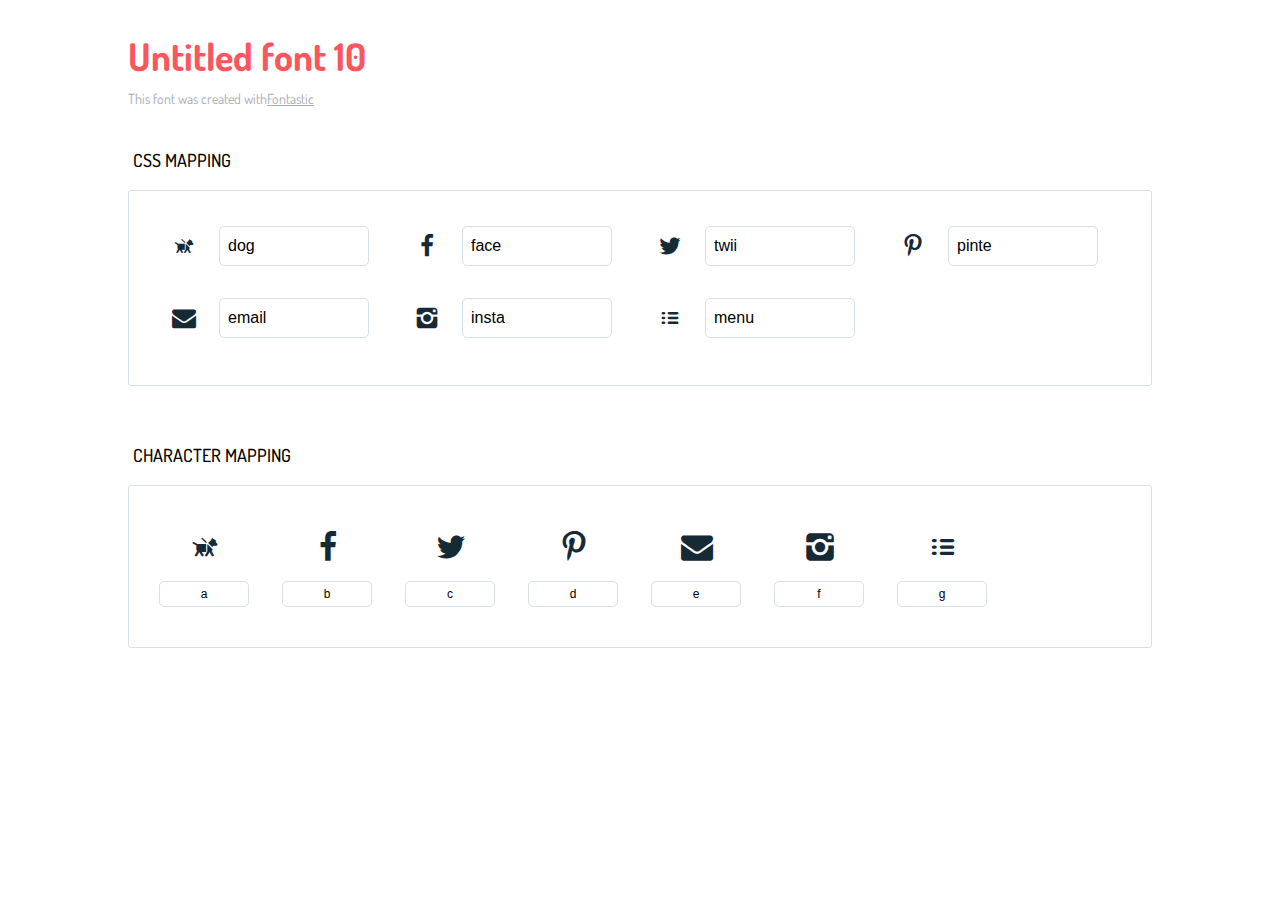
<file: pets/iconos/icons-reference.html>
<!DOCTYPE html>
<html lang="en">
  <head>
    <meta charset="utf-8">
    <meta http-equiv="X-UA-Compatible" content="IE=edge,chrome=1">
    <meta name="viewport" content="width=device-width,initial-scale=1">
    <title>Font Reference - Untitled font 10</title>
    <link href="http://fonts.googleapis.com/css?family=Dosis:400,500,700" rel="stylesheet" type="text/css">
    <link rel="stylesheet" href="styles.css">
    <style type="text/css">html,body,div,span,applet,object,iframe,h1,h2,h3,h4,h5,h6,p,blockquote,pre,a,abbr,acronym,address,big,cite,code,del,dfn,em,img,ins,kbd,q,s,samp,small,strike,strong,sub,sup,tt,var,dl,dt,dd,ol,ul,li,fieldset,form,label,legend,table,caption,tbody,tfoot,thead,tr,th,td{margin:0;padding:0;border:0;outline:0;font-weight:inherit;font-style:inherit;font-family:inherit;font-size:100%;vertical-align:baseline}body{line-height:1;color:#000;background:#fff}ol,ul{list-style:none}table{border-collapse:separate;border-spacing:0;vertical-align:middle}caption,th,td{text-align:left;font-weight:normal;vertical-align:middle}a img{border:none}*{-webkit-box-sizing:border-box;-moz-box-sizing:border-box;box-sizing:border-box}body{font-family:'Dosis','Tahoma',sans-serif}.container{margin:15px auto;width:80%}h1{margin:40px 0 20px;font-weight:700;font-size:38px;line-height:32px;color:#fb565e}h2{font-size:18px;padding:0 0 21px 5px;margin:45px 0 0 0;text-transform:uppercase;font-weight:500}.small{font-size:14px;color:#a5adb4;}.small a{color:#a5adb4;}.small a:hover{color:#fb565e}.glyphs.character-mapping{margin:0 0 20px 0;padding:20px 0 20px 30px;color:rgba(0,0,0,0.5);border:1px solid #d8e0e5;border-radius:3px;}.glyphs.character-mapping li{margin:0 30px 20px 0;display:inline-block;width:90px}.glyphs.character-mapping .icon{margin:10px 0 10px 15px;padding:15px;position:relative;width:55px;height:55px;color:#162a36 !important;overflow:hidden;border-radius:3px;font-size:32px;}.glyphs.character-mapping .icon svg{fill:#000}.glyphs.character-mapping input{margin:0;padding:5px 0;line-height:12px;font-size:12px;display:block;width:100%;border:1px solid #d8e0e5;border-radius:5px;text-align:center;outline:0;}.glyphs.character-mapping input:focus{border:1px solid #fbde4a;-webkit-box-shadow:inset 0 0 3px #fbde4a;box-shadow:inset 0 0 3px #fbde4a}.glyphs.character-mapping input:hover{-webkit-box-shadow:inset 0 0 3px #fbde4a;box-shadow:inset 0 0 3px #fbde4a}.glyphs.css-mapping{margin:0 0 60px 0;padding:30px 0 20px 30px;color:rgba(0,0,0,0.5);border:1px solid #d8e0e5;border-radius:3px;}.glyphs.css-mapping li{margin:0 30px 20px 0;padding:0;display:inline-block;overflow:hidden}.glyphs.css-mapping .icon{margin:0;margin-right:10px;padding:13px;height:50px;width:50px;color:#162a36 !important;overflow:hidden;float:left;font-size:24px}.glyphs.css-mapping input{margin:0;margin-top:5px;padding:8px;line-height:16px;font-size:16px;display:block;width:150px;height:40px;border:1px solid #d8e0e5;border-radius:5px;background:#fff;outline:0;float:right;}.glyphs.css-mapping input:focus{border:1px solid #fbde4a;-webkit-box-shadow:inset 0 0 3px #fbde4a;box-shadow:inset 0 0 3px #fbde4a}.glyphs.css-mapping input:hover{-webkit-box-shadow:inset 0 0 3px #fbde4a;box-shadow:inset 0 0 3px #fbde4a}</style>
  </head>
  <body>
    <div class="container">
      <h1>Untitled font 10</h1>
      <p class="small">This font was created with<a href="http://fontastic.me/">Fontastic</a></p>
      <h2>CSS mapping</h2>
      <ul class="glyphs css-mapping">
        <li>
          <div class="icon icon-dog"></div>
          <input type="text" readonly="readonly" value="dog">
        </li>
        <li>
          <div class="icon icon-face"></div>
          <input type="text" readonly="readonly" value="face">
        </li>
        <li>
          <div class="icon icon-twii"></div>
          <input type="text" readonly="readonly" value="twii">
        </li>
        <li>
          <div class="icon icon-pinte"></div>
          <input type="text" readonly="readonly" value="pinte">
        </li>
        <li>
          <div class="icon icon-email"></div>
          <input type="text" readonly="readonly" value="email">
        </li>
        <li>
          <div class="icon icon-insta"></div>
          <input type="text" readonly="readonly" value="insta">
        </li>
        <li>
          <div class="icon icon-menu"></div>
          <input type="text" readonly="readonly" value="menu">
        </li>
      </ul>
      <h2>Character mapping</h2>
      <ul class="glyphs character-mapping">
        <li>
          <div data-icon="a" class="icon"></div>
          <input type="text" readonly="readonly" value="a">
        </li>
        <li>
          <div data-icon="b" class="icon"></div>
          <input type="text" readonly="readonly" value="b">
        </li>
        <li>
          <div data-icon="c" class="icon"></div>
          <input type="text" readonly="readonly" value="c">
        </li>
        <li>
          <div data-icon="d" class="icon"></div>
          <input type="text" readonly="readonly" value="d">
        </li>
        <li>
          <div data-icon="e" class="icon"></div>
          <input type="text" readonly="readonly" value="e">
        </li>
        <li>
          <div data-icon="f" class="icon"></div>
          <input type="text" readonly="readonly" value="f">
        </li>
        <li>
          <div data-icon="g" class="icon"></div>
          <input type="text" readonly="readonly" value="g">
        </li>
      </ul>
    </div>
    <script>(function() {
  var glyphs, i, len, ref;

  ref = document.getElementsByClassName('glyphs');
  for (i = 0, len = ref.length; i < len; i++) {
    glyphs = ref[i];
    glyphs.addEventListener('click', function(event) {
      if (event.target.tagName === 'INPUT') {
        return event.target.select();
      }
    });
  }

}).call(this);

    </script>
  </body>
</html>
</file>
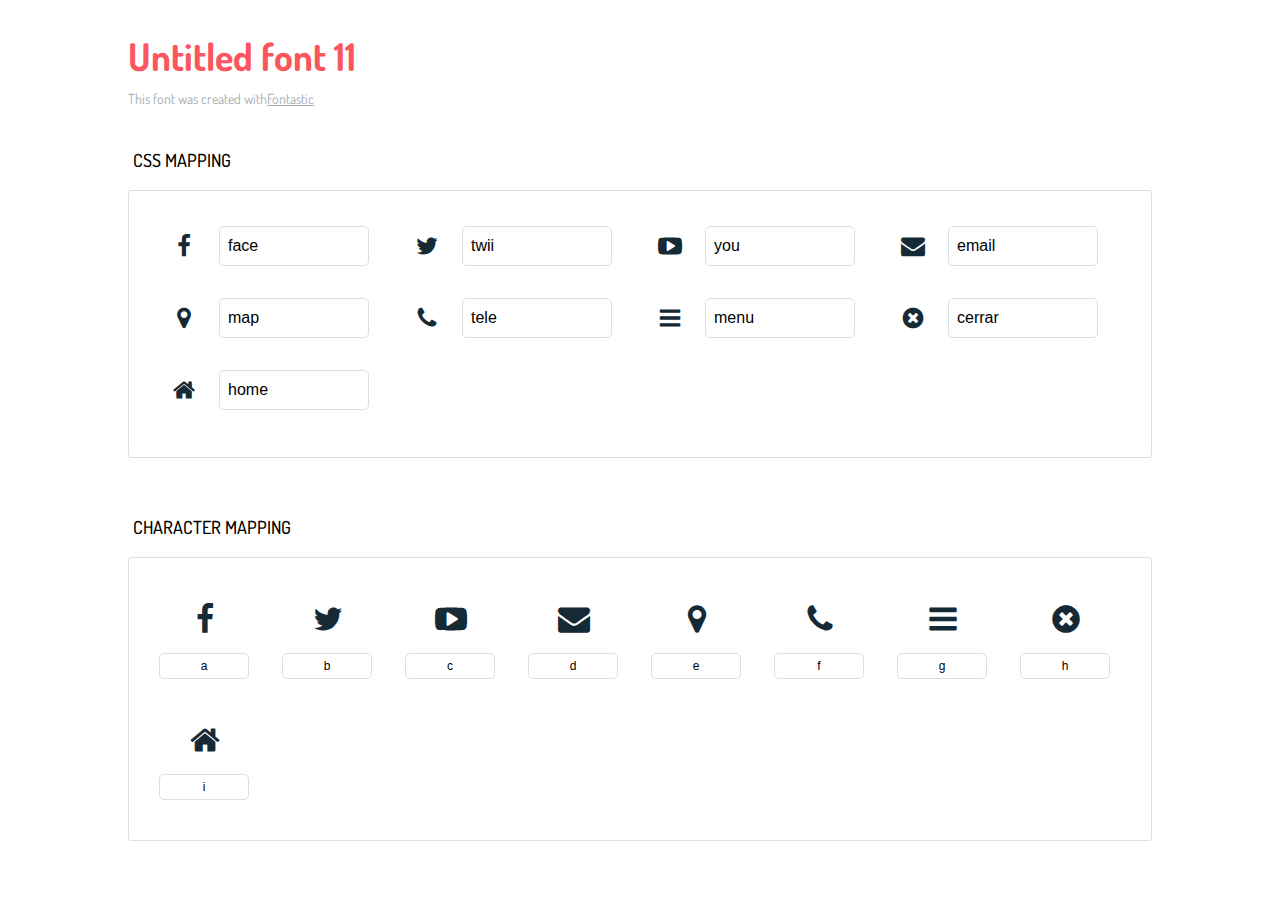
<file: PROYECTO_SENA/iconos/icons-reference.html>
<!DOCTYPE html>
<html lang="en">
  <head>
    <meta charset="utf-8">
    <meta http-equiv="X-UA-Compatible" content="IE=edge,chrome=1">
    <meta name="viewport" content="width=device-width,initial-scale=1">
    <title>Font Reference - Untitled font 11</title>
    <link href="http://fonts.googleapis.com/css?family=Dosis:400,500,700" rel="stylesheet" type="text/css">
    <link rel="stylesheet" href="styles.css">
    <style type="text/css">html,body,div,span,applet,object,iframe,h1,h2,h3,h4,h5,h6,p,blockquote,pre,a,abbr,acronym,address,big,cite,code,del,dfn,em,img,ins,kbd,q,s,samp,small,strike,strong,sub,sup,tt,var,dl,dt,dd,ol,ul,li,fieldset,form,label,legend,table,caption,tbody,tfoot,thead,tr,th,td{margin:0;padding:0;border:0;outline:0;font-weight:inherit;font-style:inherit;font-family:inherit;font-size:100%;vertical-align:baseline}body{line-height:1;color:#000;background:#fff}ol,ul{list-style:none}table{border-collapse:separate;border-spacing:0;vertical-align:middle}caption,th,td{text-align:left;font-weight:normal;vertical-align:middle}a img{border:none}*{-webkit-box-sizing:border-box;-moz-box-sizing:border-box;box-sizing:border-box}body{font-family:'Dosis','Tahoma',sans-serif}.container{margin:15px auto;width:80%}h1{margin:40px 0 20px;font-weight:700;font-size:38px;line-height:32px;color:#fb565e}h2{font-size:18px;padding:0 0 21px 5px;margin:45px 0 0 0;text-transform:uppercase;font-weight:500}.small{font-size:14px;color:#a5adb4;}.small a{color:#a5adb4;}.small a:hover{color:#fb565e}.glyphs.character-mapping{margin:0 0 20px 0;padding:20px 0 20px 30px;color:rgba(0,0,0,0.5);border:1px solid #d8e0e5;border-radius:3px;}.glyphs.character-mapping li{margin:0 30px 20px 0;display:inline-block;width:90px}.glyphs.character-mapping .icon{margin:10px 0 10px 15px;padding:15px;position:relative;width:55px;height:55px;color:#162a36 !important;overflow:hidden;border-radius:3px;font-size:32px;}.glyphs.character-mapping .icon svg{fill:#000}.glyphs.character-mapping input{margin:0;padding:5px 0;line-height:12px;font-size:12px;display:block;width:100%;border:1px solid #d8e0e5;border-radius:5px;text-align:center;outline:0;}.glyphs.character-mapping input:focus{border:1px solid #fbde4a;-webkit-box-shadow:inset 0 0 3px #fbde4a;box-shadow:inset 0 0 3px #fbde4a}.glyphs.character-mapping input:hover{-webkit-box-shadow:inset 0 0 3px #fbde4a;box-shadow:inset 0 0 3px #fbde4a}.glyphs.css-mapping{margin:0 0 60px 0;padding:30px 0 20px 30px;color:rgba(0,0,0,0.5);border:1px solid #d8e0e5;border-radius:3px;}.glyphs.css-mapping li{margin:0 30px 20px 0;padding:0;display:inline-block;overflow:hidden}.glyphs.css-mapping .icon{margin:0;margin-right:10px;padding:13px;height:50px;width:50px;color:#162a36 !important;overflow:hidden;float:left;font-size:24px}.glyphs.css-mapping input{margin:0;margin-top:5px;padding:8px;line-height:16px;font-size:16px;display:block;width:150px;height:40px;border:1px solid #d8e0e5;border-radius:5px;background:#fff;outline:0;float:right;}.glyphs.css-mapping input:focus{border:1px solid #fbde4a;-webkit-box-shadow:inset 0 0 3px #fbde4a;box-shadow:inset 0 0 3px #fbde4a}.glyphs.css-mapping input:hover{-webkit-box-shadow:inset 0 0 3px #fbde4a;box-shadow:inset 0 0 3px #fbde4a}</style>
  </head>
  <body>
    <div class="container">
      <h1>Untitled font 11</h1>
      <p class="small">This font was created with<a href="http://fontastic.me/">Fontastic</a></p>
      <h2>CSS mapping</h2>
      <ul class="glyphs css-mapping">
        <li>
          <div class="icon icon-face"></div>
          <input type="text" readonly="readonly" value="face">
        </li>
        <li>
          <div class="icon icon-twii"></div>
          <input type="text" readonly="readonly" value="twii">
        </li>
        <li>
          <div class="icon icon-you"></div>
          <input type="text" readonly="readonly" value="you">
        </li>
        <li>
          <div class="icon icon-email"></div>
          <input type="text" readonly="readonly" value="email">
        </li>
        <li>
          <div class="icon icon-map"></div>
          <input type="text" readonly="readonly" value="map">
        </li>
        <li>
          <div class="icon icon-tele"></div>
          <input type="text" readonly="readonly" value="tele">
        </li>
        <li>
          <div class="icon icon-menu"></div>
          <input type="text" readonly="readonly" value="menu">
        </li>
        <li>
          <div class="icon icon-cerrar"></div>
          <input type="text" readonly="readonly" value="cerrar">
        </li>
        <li>
          <div class="icon icon-home"></div>
          <input type="text" readonly="readonly" value="home">
        </li>
      </ul>
      <h2>Character mapping</h2>
      <ul class="glyphs character-mapping">
        <li>
          <div data-icon="a" class="icon"></div>
          <input type="text" readonly="readonly" value="a">
        </li>
        <li>
          <div data-icon="b" class="icon"></div>
          <input type="text" readonly="readonly" value="b">
        </li>
        <li>
          <div data-icon="c" class="icon"></div>
          <input type="text" readonly="readonly" value="c">
        </li>
        <li>
          <div data-icon="d" class="icon"></div>
          <input type="text" readonly="readonly" value="d">
        </li>
        <li>
          <div data-icon="e" class="icon"></div>
          <input type="text" readonly="readonly" value="e">
        </li>
        <li>
          <div data-icon="f" class="icon"></div>
          <input type="text" readonly="readonly" value="f">
        </li>
        <li>
          <div data-icon="g" class="icon"></div>
          <input type="text" readonly="readonly" value="g">
        </li>
        <li>
          <div data-icon="h" class="icon"></div>
          <input type="text" readonly="readonly" value="h">
        </li>
        <li>
          <div data-icon="i" class="icon"></div>
          <input type="text" readonly="readonly" value="i">
        </li>
      </ul>
    </div>
    <script>(function() {
  var glyphs, i, len, ref;

  ref = document.getElementsByClassName('glyphs');
  for (i = 0, len = ref.length; i < len; i++) {
    glyphs = ref[i];
    glyphs.addEventListener('click', function(event) {
      if (event.target.tagName === 'INPUT') {
        return event.target.select();
      }
    });
  }

}).call(this);

    </script>
  </body>
</html>
</file>
<file: css/estilo.css>
body {
	background: url(../img/fondo.jpg)no-repeat center center fixed;
	background-size: cover;
	font-family: arial, helvetica, sans-serif;
}

.aviso {
	width: 380px;
	height: 130px;
	float: left;
}

header nav {
	background: #189100; 
	overflow: hidden;
}

header nav ul {
	list-style: none;
}

header nav ul li {
	float: left;
}

header nav ul li a {
	display: inline-block;
	padding: 20px 20px 20px 60px;
	text-decoration: none;
	height: 130px;
	line-height: 98px;
	font-size: 22px;
	color: #fff;
}

header nav ul li a:hover {
	color: #AF8C00;
	border-bottom: 3px solid #AF8C00;
	transition: .4s ease all;
}

.titulo {
	width: 60%;
	margin: 11% auto 19% auto;
	text-align: center;
	font-size: 30px;
	color: #f6f6f6;
}

.servicios {
	background: #fff;
}

.servicios h2 {
	text-align: center;
	font-size: 40px;
	margin: 70px 0;
	line-height: 120px;
	color: #3535CE;
}

.servicios .caja {
	width: 90%;
	max-width: 1000px;
	margin: 10px auto;
	display: grid;
	grid-template-columns: repeat(3, 1fr);
	grid-gap: 20px;
}

.caja1 {
	margin-bottom: 15%;
}

.servicios .caja1 {
	background: #e6e6e6;
	padding: 10px;
}

.caja1 img {
	width: 350px;
	height: 170px;
	margin-bottom: 16px;
}

.caja1 h3 {
	margin-bottom: 16px;
	color: #3535CE;
}

.main {
	background: #fff;
	margin-top: -69px;
	width: 60%;
}

.main h2 {
	text-align: center;
	font-size: 40px;
	margin: 70px 0;
	line-height: 120px;
	color: #3535CE;
}

.main p {
	padding-left: 180px;
	padding-right: 40px;
	padding-bottom: 6%;
}

.numeros {
	background: #D9AE00;
	display: grid;
	grid-template-columns: repeat(4, 1fr);
}

.numeros .flots {
	width: 90%;
	max-width: 1000px;
	margin: 5% auto; 
	text-align: center;
	border-right: 2px solid #fff;
	border-left: 2px solid #fff;
	padding-top: 40px;
	padding-bottom: 40px; 
}

.numeros h4 {
	font-size: 50px;
}

.numeros p {
	font-size: 30px;
}

.photo {
	background: #fff;
}

.photo h2 {
	text-align: center;
	font-size: 40px;
	padding: 60px 0;
	line-height: 120px;
	color: #3535CE;
}

.photo .fotos {
	width: 90%;
	max-width: 1000px;
	margin: auto;;
	display: grid;
	grid-template-columns: 1fr 1fr;
	grid-gap: 30px;
}

.photo .fotos .foto img {
	height: 400px;
}
</file>
<file: pets/iconos/styles.css>
@charset "UTF-8";

@font-face {
  font-family: "untitled-font-10";
  src:url("fonts/untitled-font-10.eot");
  src:url("fonts/untitled-font-10.eot?#iefix") format("embedded-opentype"),
    url("fonts/untitled-font-10.woff") format("woff"),
    url("fonts/untitled-font-10.ttf") format("truetype"),
    url("fonts/untitled-font-10.svg#untitled-font-10") format("svg");
  font-weight: normal;
  font-style: normal;

}

[data-icon]:before {
  font-family: "untitled-font-10" !important;
  content: attr(data-icon);
  font-style: normal !important;
  font-weight: normal !important;
  font-variant: normal !important;
  text-transform: none !important;
  speak: none;
  line-height: 1;
  -webkit-font-smoothing: antialiased;
  -moz-osx-font-smoothing: grayscale;
}

[class^="icon-"]:before,
[class*=" icon-"]:before {
  font-family: "untitled-font-10" !important;
  font-style: normal !important;
  font-weight: normal !important;
  font-variant: normal !important;
  text-transform: none !important;
  speak: none;
  line-height: 1;
  -webkit-font-smoothing: antialiased;
  -moz-osx-font-smoothing: grayscale;
}

.icon-dog:before {
  content: "\61";
}
.icon-face:before {
  content: "\62";
}
.icon-twii:before {
  content: "\63";
}
.icon-pinte:before {
  content: "\64";
}
.icon-email:before {
  content: "\65";
}
.icon-insta:before {
  content: "\66";
}
.icon-menu:before {
  content: "\67";
}
</file>
<file: pets/css/estilo.css>
:root {
	--gris: #333;
}


/*================================================================*/
/*=========================  NAV  =========================*/
/*================================================================*/



#boton {
	display: none;
}

.main-head {
	background: var(--gris);
	width: 100%;
	display: flex;
	justify-content: space-between;
}

.logo h1 {
	color: #fff;
	font-family: 'Roboto';
	font-weight: 700;
	margin-left: 7px;
}

.lista .icon-menu {
	display: block;
	width: 35px;
	height: 35px;
	font-size: 35px;
	color: #fff;
	cursor: pointer;
	margin-top: 20px;
	margin-right: 18px;
}

.lista .menu {
	position: absolute;
	margin-top: -200%;
	left: 0;
	background: rgba(0,0,0,0.8);
	width: 100%;
	list-style: none;
	height: 100%;
	transition: 0.6s all ease;
	z-index: 1000;
}

.lista .menu .menu_link {
	display: block;
	padding: 25px 10px;
	color: #fff;
	text-decoration: none;
	text-align: center;
	font-family: 'Open Sans';
}

.lista .menu .menu_link:hover {
	background: rgba(0,0,0,0.8);
}

#boton:checked ~ .navegacion .menu {
	margin-top: 26px;
}


/*================================================================*/
/*========================  BANNER  ========================*/
/*================================================================*/


.main-ppl .banner {
	position: relative;
}

.main-ppl .banner:before {
	content: "";
	position: absolute;
	width: 100%;
	height: 100%;
	background: rgba(0,0,0,0.6);
	z-index: 100;
}

.main-ppl .banner img {
	width: 100%;
	height: 563px;
	object-fit: cover;
	position: relative;
	z-index: 50;
}

.title-ppl {
	position: absolute;
	width: 90%;
	color: #fff;
	z-index: 500;
	text-align: center;
	top: 50%;
	left: 50%;
	transform: translateX(-50%) translateY(-50%);
	font-family: 'Roboto';
	font-weight: normal;
}

.title-ppl p {
	margin-top: 30px;
	margin-bottom: 50px;
}

.title-ppl a {
	border: 3px solid #fff;
	padding: 7px;
	text-decoration: none;
	color: #fff;
	cursor: pointer;
}

.title-ppl a:hover {
	background: rgba(0,0,0,0.7);
}


/*================================================================*/
/*======================  Bienvenidos  ======================*/
/*================================================================*/

.main-ppl .bienvenidos h2 {
	text-align: center;
	font-family: 'Roboto';
	font-weight: 700;
	margin-top: 50px;
	margin-bottom: 20px;
	font-size: 28px;
}

.main-ppl .bienvenidos p {
	text-align: center;
	font-family: 'Open Sans';
	margin-bottom: 15px;
}

.bienvenidos .bienvenidos-imagenes {
	display: flex;
	justify-content: center;
	flex-wrap: wrap;
}

.bienvenidos .imagen {
	margin: 15px;
}

.bienvenidos .imagen img {
	width: 100%;
	max-width: 310px;
	border-radius: 8px;
	height: 250px;
}


/*================================================================*/
/*========================  Radios  ========================*/
/*================================================================*/


.main-ppl .radios {
	background: var(--gris);
}

.radios p {
	color: #fff;
	padding: 20px 15px;
	text-align: center;
	font-family: 'Open Sans';
	font-size: 19px;
}

.radios .radios-imagenes {
	display: flex;
	justify-content: center;
	flex-wrap: wrap;
}

.radios-imagenes .radio-imagen {
	margin: 15px;
}

.radios-imagenes .radio-imagen img {
	width: 180px;
	height: 180px;
	object-fit: cover;
	border-radius: 50%;
	border: 8px solid #fff;
}


/*================================================================*/
/*========================  Footer  ========================*/
/*================================================================*/



footer {
	background: #e6e6e6;
	display: flex;
	justify-content: space-between;
	padding: 30px 20px;
}

footer p {
	font-family: 'Roboto';
	font-weight: 700;
	font-size: 18px;
}

.social span {
	font-size: 18px;
	margin: 0 5px;
	cursor: pointer;
}

.icon-face{color: #3b5998;}
.icon-twii{color: #00acee;}
.icon-insta{color: #3f729b;}
.icon-pinte{color: #c8232c;}
.icon-email{color: gray;}


/*================================================================*/
/*=====================  Media Querys ======================*/
/*================================================================*/


@media screen and (min-width: 1024px) {
	footer p {
		margin-left: 180px;
	}

	footer .social {
		margin-right: 180px;
	}
}

@media screen and (min-width: 800px) {
	.lista .icon-menu {
		display: none;
	}

	.lista .menu {
		margin: 0;
		display: flex;
		background: transparent;
		justify-content: flex-end;
		line-height: 31px;
	}

	.logo h1 {
		padding-left: 130px;
	}

	.lista .menu {
		padding-right: 130px;
	}
}
</file>
<file: PROYECTO_SENA/iconos/styles.css>
@charset "UTF-8";

@font-face {
  font-family: "untitled-font-11";
  src:url("fonts/untitled-font-11.eot");
  src:url("fonts/untitled-font-11.eot?#iefix") format("embedded-opentype"),
    url("fonts/untitled-font-11.woff") format("woff"),
    url("fonts/untitled-font-11.ttf") format("truetype"),
    url("fonts/untitled-font-11.svg#untitled-font-11") format("svg");
  font-weight: normal;
  font-style: normal;

}

[data-icon]:before {
  font-family: "untitled-font-11" !important;
  content: attr(data-icon);
  font-style: normal !important;
  font-weight: normal !important;
  font-variant: normal !important;
  text-transform: none !important;
  speak: none;
  line-height: 1;
  -webkit-font-smoothing: antialiased;
  -moz-osx-font-smoothing: grayscale;
}

[class^="icon-"]:before,
[class*=" icon-"]:before {
  font-family: "untitled-font-11" !important;
  font-style: normal !important;
  font-weight: normal !important;
  font-variant: normal !important;
  text-transform: none !important;
  speak: none;
  line-height: 1;
  -webkit-font-smoothing: antialiased;
  -moz-osx-font-smoothing: grayscale;
}

.icon-face:before {
  content: "\61";
}
.icon-twii:before {
  content: "\62";
}
.icon-you:before {
  content: "\63";
}
.icon-email:before {
  content: "\64";
}
.icon-map:before {
  content: "\65";
}
.icon-tele:before {
  content: "\66";
}
.icon-menu:before {
  content: "\67";
}
.icon-cerrar:before {
  content: "\68";
}
.icon-home:before {
  content: "\69";
}
</file>
<file: PROYECTO_SENA/css/estilos.css>
:root {
	--colorPrimario: linear-gradient(to top left, #ff6600 0%, #ffff00 100%);
}

body {
	font-family: 'Roboto', sans-serif;
	font-weight: normal;
}


/*================================================================*/
/*====================  ESTILOS BASE  ====================*/
/*================================================================*/


img {
	display: block;
	width: 100%;
	max-width: 100%;
}

h1, h2, h3, h4, h5, h6 {
	margin: 0;
}

.container {
	width: 100%;
	margin: auto;
}

.container--flex {
	display: flex;
	flex-wrap: wrap;
	justify-content: space-between;
	align-items: center;
}

.column {
	width: 100%;
}


/*================================================================*/
/*=======================  HEADER  =======================*/
/*================================================================*/


.main-header {
	width: 100%;
}

.logo {
	font-size: 1.8em;
	color: #ff8000;
	padding: 10px;
	font-family: 'Pacifico', cursive;
	font-weight: 100;
}

.main-header_contactInfo_phone {
	background: var(--colorPrimario);
	margin: 0 auto;
	padding: 10px;
}

.main-header_contactInfo_address {
	padding: 10px;
	margin: 0;
}

.main-header [class*="icon-"]:before {
	position: relative;
	top: 2px;
	right: 5px;
}

.main-nav {
	width: 100%;
	position: relative;
	z-index: 2000;
	padding: 10px;
}

.icon-menu {
	display: block;
	color: #fff;
	border: 1px solid #fff;
	border-radius: 3px;
	width: 40px;
	height: 40px;
	line-height: 45px;
	text-align: center;
	cursor: pointer;
	font-size: 1.5em;
}

.social-icon {
	display: flex;
	justify-content: space-between;
}

.social-icon [class*="icon-"] {
	color: #000;
	margin-left: 10px;
	display: flex;
	justify-content: center;
	align-items: center;
	font-size: 1.3em;
	width: 35px;
	height: 35px;
	background: #fff;
	border-radius: 50%;
}

.social-icon_link {
	text-decoration: none;
}

.menu {
	position: absolute;
	top: 60px;
	left: 0;
	width: 100%;
	background: rgba(0,0,0,.85);
	padding: 0;
	margin: 0;
	list-style: none;
	text-align: center;
	height: 0;
	overflow: hidden;
	transition: .5s all ease;
}

.menu_link {
	display: block;
	padding: 15px;
	text-decoration: none;
	color: #fff;
}

.menu_link:hover {
	background: var(--colorPrimario);
}

.menu_link--select {
	background: var(--colorPrimario);
}

.mostrar {
	height: 192px;
}


/*================================================================*/
/*=======================  BANNER  =======================*/
/*================================================================*/


.banner {
	margin-top: -55px;
	position: relative;
}

.banner:before {
	content: "";
	position: absolute;
	width: 100%;
	height: 100%;
	background: rgba(0,0,0,0.7);
	z-index: 1000;
	top: 0;
}

.banner_img {
	width: 100%;
	height: 600px;
	object-fit: cover;
}

.banner_content {
	width: 90%;
	color: #fff;
	text-align: center;
	position: absolute;
	z-index: 1500;
	top: 50%;
	left: 50%;
	transform: translateX(-50%) translateY(-50%);
	font-size: 1.6em;
	font-weight: 200;
}


/*================================================================*/
/*========================  MAIN  ========================*/
/*================================================================*/


.group--color .container {
	background: var(--colorPrimario);
	padding: 10px;
	text-align: center;
	border-radius: 9px;
}

.main_title {
	margin: 15px 0;
	font-size: 1.8em;
	font-family: 'Pacifico', cursive;
	font-weight: 100;
}

.main_txt {
	padding: 20px 10px;
}

.column_title {
	font-size: 1.3em;
}

.main_sobre_descripcion .column:nth-child(2) {
	padding: 20px;
}

.imagen_borde {
	border-radius: 9px;
}

.btn {
	display: block;
	text-align: center;
	text-decoration: none;
	width: 120px;
	background: var(--colorPrimario);
	color: #000;
	padding: 10px;
	margin: 10px auto;
	border: 2px solid #000;
	border-radius: 5px;
}

.todo-gestion .column {
	margin-bottom: 70px;
	border: 3px solid #ddd;
	max-width: 390px;
	margin-left: auto;
	margin-right: auto;
	padding: 20px 10px 20px 10px;
	border-radius: 9px;
}

.todo-gestion_img {
	margin: auto;
	max-width: 350px;
	width: 349px;
	height: 270px;
	object-fit: cover;
	border-radius: 9px;
}

.todo-gestion_title {
	font-size: 1.9em;	
	text-align: center;
	margin-top: 30px;
	margin-bottom: 35px;
	font-family: 'Pacifico';
	font-weight: 100;
	color: #ff8000;
}

.todo-gestion_parrafo h2 {
	text-align: center;
	margin: auto;
	font-size: 20px;
	padding-top: 20px;
	padding-bottom: 20px;
	font-family: 'Roboto';
	font-weight: 700;
	color: #ff8000;
}

.todo-gestion_parrafo p {
	max-width: 350px;
	margin: auto;
	margin-bottom: 20px;
	font-family: 'Open Sans';

}

.todo-gestion_link {
	display: block;
	background: var(--colorPrimario);
	width: 120px;
	margin: auto;
	text-align: center;
	padding: 10px;
	border: 2px solid #000;
	border-radius: 5px;
}

.todo-gestion_link a {
	text-decoration: none;
	color: #000;
}


/*================================================================*/
/*========================  MODALES  ========================*/
/*================================================================*/


.modal {
	display: none;
}

.modal:target {
	display: block;
}


.modal .div-modal {
	position: relative;
	background: rgba(0,0,0,0.9);
	color: #fff;
}

.div-modal {
	border: 3px solid #000;
}

.div-modal h3 {
	text-align: center;
	padding: 20px 0;
	font-size: 1.5em;
}

.div-modal img {
	width: 400px;
	height: 220px;
	object-fit: cover;
	margin: auto;
	border: 8px solid #fff;
	margin-bottom: 10px;
}

.div-modal p {
	max-width: 1000px;
	margin: auto;
	text-align: center;
	margin-bottom: 20px;
}

.div-modal a {
	text-decoration: none;
	color: #fff;
}

.div-modal .icon-cerrar {
	font-size: 2.5em;
	margin-left: 50%;
	transform: translateX(-50%);
	cursor: pointer;
}


/*================================================================*/
/*========================  FOOTER  ========================*/
/*================================================================*/


.main-footer {
	background: #222;
	color: #fff;
	padding: 20px 10px 20px 10px;
	font-size: .8em;
	font-family: 'Open Sans';
}

.copy {
	text-align: center;
	margin: auto;
	margin-top: 15px;
}

.main-footer [class*="icon-"] {
	color: #fff;
	text-decoration: none;
}

.main-footer [class*="icon-"]:before {
	position: relative;
	top: 3px;
	right: 5px;
}

.main-footer .column {
	margin-bottom: 20px;
}

.main-footer .column_txt {
	margin: 5px 0;
}


/*================================================================*/
/*======================  RESPONSIVE  ======================*/
/*================================================================*/


@media screen and (min-width: 480px) {
	.logo {
		color: #fff;
	}

	.main-header_contactInfo {
		text-align-last: right;
	}

	.main-header_contactInfo_phone {
		background: none;
		color: #fff;
	}

	.main-header_contactInfo_address {
		color: #fff;
	}

	.main-nav {
		background: rgba(0,0,0,.85);
	}

	.banner {
		margin-top: -145px;
		z-index: -1000;	
	}

	.banner_img {
		height: 600px;
	}

	.banner_content {
		font-size: 2em;
	}


	.column--50 {
		width: 49%;
	}

	.column--50--25 {
		width: 49%;
		height: 600px;
	}

	.column--50--25 img {
		width: 93%;
	}

	.main_sobre_descripcion .column:nth-child(2) {
		padding-left: 20px;
		padding-top: 50px;
		font-size: .9em;
	}

	.main_sobre_descripcion img {
		margin-left: 8px;
		height: 300px;
		object-fit: cover;
	}

	.main_sobre_descripcion .btn {
		margin: 15px 0;
	}

	.main-footer .container {
		display: grid;
		grid-template-columns: repeat(3, 1fr);
		grid-gap: 20px;
	}

	.main-footer .container .copy {
		display: grid;
		grid-column: span 3;
		padding-bottom: 20px;
	}
}

@media screen and (min-width: 1024px) {
	.container {
		width: 1100px;
	}


	.logo {
		font-size: 2em;
		padding: 0;
	}

	.main-header_contactInfo_phone,
	.main-header_contactInfo_address {
		padding-right: 0;
		font-size: 1.15em;
	}

	.main-nav {
		padding: 0;
	}

	.banner_content {
		font-size: 2.5em;
	}

	.icon-menu {
		display: none;
	}

	.menu {
		position: static;
		display: flex;
		height: auto;
		width: auto;
		background: rgba(0,0,0,.85);
	}

	.menu_link {
		padding: 20px;
	}

	.group--color .container {
		margin-top: 30px;
		margin-bottom: 30px;
		padding: 20px;
	}

	.main_title {
		font-size: 2.3em;
	}

	.main_sobre_descripcion .column:nth-child(2) .column_txt {
		font-size: 1.2em;
	}

	.column--50 .column_title {
		font-size: 1.5em;
		margin-bottom: 15px;
	}

	.banner_img {
		height: 700px;
	}
}
</file>
<file: PROYECTO_SENA/css/formulario.css>
:root {
	--colorPrimario: linear-gradient(to top left, #ff6600 0%, #ffff00 100%);
} 

body {
	background: url(../img/form.jpg);
	background-repeat: no-repeat;
	background-size: cover;
	background-position: center;
	background-attachment: fixed;
	display: flex;
	justify-content: center;
}

body::after {
	content: "";
	position: absolute;
	z-index: 100;
	width: 100%;
	height: 100%;
	background: rgba(0,0,0,0.6);
	top: 0;
	left: 0;
}

.caja {
	display: grid;
	grid-template-columns: 1fr 1fr;
	grid-gap: 30px;
	background: rgba(0,0,0,0.7);
	width: 60%;
	color: #fff;
	position: absolute;
	z-index: 200;
	text-align: center;
	border-radius: 5px;
	border: 1px solid #ff8000;
	margin-top: 135px;
}

.caja label {
	display: block;
	width: 100%;
	font-family: 'Open Sans';
	padding: 10px;
}

.caja input[type="text"], input[type="password"] {
	height: 40px;
	background: transparent;
	display: block;
	width: 90%;
	text-align: center;
	font-size: 18px;
	margin-left: 15px;
	border: none;
	outline: none;
	color: #fff;
	border-bottom: 3px solid #ff8000;
}

.caja .boton {
	grid-column: span 2;
	width: 90%;
	text-align: center;
	margin: 10px auto;
	height: 40px;
	background: #ff8000;
	border: none;
	font-size: 18px;
	color: #fff;
	border-radius: 5px;
	cursor: pointer;
}

.caja input[type="submit"]:hover {
	background: var(--colorPrimario);
	border: 2px solid #000;
}

.caja a {
	grid-column: span 2;
	text-decoration: none;
	text-align: center;
	color: #fff;
	font-family: 'Open Sans';
	margin-top: -30px;
}

.caja a:hover {
	color: #e6e6e6;
}
</file>
<file: PROYECTO_SENA/css/login.css>
:root {
	--colorPrimario: linear-gradient(to top left, #ff6600 0%, #ffff00 100%);
} 

* {
	margin: 0;
	padding: 0;
}

body {
	background: url(../img/login.jpg);
	background-repeat: no-repeat;
	background-size: cover;
	background-position: center;
	background-attachment: fixed;
	position: relative;
}

body::after {
	content: "";
	width: 100%;
	min-height: 100vh;
	position: absolute;
	top: 0;
	left: 0;
	background: rgba(0,0,0,0.4);
	z-index: 100;
}

.home {
	text-decoration: none;
}

.icon-home {
	color: #fff;
	position: relative;
	display: inline-block;
	z-index: 1000;
	font-size: 25px;
	top: 25px;
	left: 25px;
	font-family: 'Roboto';
	border-bottom: 3px solid #ff8000;
}

.icon-home:hover {
	color: rgba(0,0,0,0.9);
}

.icon-home p {
	float: right;
	margin-left: 5px;
	margin-top: -2px;
}

.caja {
	position: absolute;
	z-index: 200;
	left: 50%;
	top: 116px;
	width: 420px;
	transform: translateX(-50%);
	background: rgba(0,0,0,0.6);
	padding: 20px;
	border-radius: 5px;
	border: 1px solid #ff8000;
}

.logo img {
	width: 100px;
	height: 100px;
	object-fit: cover;
	border-radius: 50%;
	border: 1px solid #fff;
	margin-top: -67px;
	margin-left: 37.5%;
	margin-bottom: 10px;
}

.caja h2 {
	color: #fff;
	font-family: 'Open Sans';
	text-align: center;
	padding-bottom: 17px;
}

.caja input {
	display: block;
	width: 100%;
}

.caja input[type="text"], input[type="password"] {
	height: 45px;
	margin: 30px 0 30px 0;
	color: #fff;
	background: transparent;
	border: none;
	border-bottom: 3px solid #ff8000;
	outline: none;
	text-align: center;
	font-family: 'Roboto';
	font-size: 17px;
}

.caja input[type="submit"] {
	background: #ff8000;
	border: none;
	height: 45px;
	color: #fff;
	font-size: 17px;
	cursor: pointer;
	margin-bottom: 20px;
	border-radius: 5px;
	border: 2px solid transparent;
}

.caja input[type="submit"]:hover {
	background: var(--colorPrimario);
	border: 2px solid #000;
}

.caja a {
	text-decoration: none;
	text-align: center;
	color: #fff;
	font-family: 'Open Sans';
}

.caja a:hover {
	color: #e6e6e6;
}

@media screen and (max-width: 720px) {
	.icon-home p {
		display: none;
	}
}
</file>
<file: PROYECTO_SENA/css/mivi.css>
:root {
	--colorPrimario: linear-gradient(to top left, #ff6600 0%, #ffff00 100%);
}

body {
	font-family: 'Roboto', sans-serif;
	font-weight: normal;
}


/*================================================================*/
/*====================  ESTILOS BASE  ====================*/
/*================================================================*/


img {
	display: block;
	width: 100%;
	max-width: 100%;
}

h1, h2, h3, h4, h5, h6 {
	margin: 0;
}

.container {
	width: 100%;
	margin: auto;
}

.container--flex {
	display: flex;
	flex-wrap: wrap;
	justify-content: space-between;
	align-items: center;
}

.column {
	width: 100%;
}


/*================================================================*/
/*=======================  HEADER  =======================*/
/*================================================================*/


.main-header {
	width: 100%;
}

.logo {
	font-size: 1.8em;
	color: #ff8000;
	padding: 10px;
	font-family: 'Pacifico', cursive;
	font-weight: 100;
}

.main-header_contactInfo_phone {
	background: var(--colorPrimario);
	margin: 0 auto;
	padding: 10px;
}

.main-header_contactInfo_address {
	padding: 10px;
	margin: 0;
}

.main-header [class*="icon-"]:before {
	position: relative;
	top: 2px;
	right: 5px;
}

.main-nav {
	width: 100%;
	position: relative;
	z-index: 2000;
	padding: 10px;
}

.icon-menu {
	display: block;
	color: #fff;
	border: 1px solid #fff;
	border-radius: 3px;
	width: 40px;
	height: 40px;
	line-height: 45px;
	text-align: center;
	cursor: pointer;
	font-size: 1.5em;
}

.social-icon {
	display: flex;
	justify-content: space-between;
}

.social-icon [class*="icon-"] {
	color: #000;
	margin-left: 10px;
	display: flex;
	justify-content: center;
	align-items: center;
	font-size: 1.3em;
	width: 35px;
	height: 35px;
	background: #fff;
	border-radius: 50%;
}

.social-icon_link {
	text-decoration: none;
}

.menu {
	position: absolute;
	top: 60px;
	left: 0;
	width: 100%;
	background: rgba(0,0,0,.85);
	padding: 0;
	margin: 0;
	list-style: none;
	text-align: center;
	height: 0;
	overflow: hidden;
	transition: .5s all ease;
}

.menu_link {
	display: block;
	padding: 15px;
	text-decoration: none;
	color: #fff;
}

.menu_link:hover {
	background: var(--colorPrimario);
}

.menu_link--select {
	background: var(--colorPrimario);
}

.mostrar {
	height: 192px;
}


/*================================================================*/
/*=======================  BANNER  =======================*/
/*================================================================*/


.banner {
	margin-top: -55px;
	position: relative;
}

.banner:before {
	content: "";
	position: absolute;
	width: 100%;
	height: 100%;
	background: rgba(0,0,0,0.7);
	z-index: 1000;
	top: 0;
}

.banner_img {
	width: 100%;
	height: 600px;
	object-fit: cover;
}

.banner_content {
	width: 90%;
	color: #fff;
	text-align: center;
	position: absolute;
	z-index: 1500;
	top: 50%;
	left: 50%;
	transform: translateX(-50%) translateY(-50%);
	font-size: 1.6em;
	font-weight: 200;
}


/*================================================================*/
/*========================  MAIN  ========================*/
/*================================================================*/


.group--color .container {
	background: var(--colorPrimario);
	padding: 10px;
	text-align: center;
	border-radius: 9px;
}

.main_title {
	margin: 15px 0;
	font-size: 1.8em;
	font-family: 'Pacifico', cursive;
	font-weight: 100;
}

.main_txt {
	padding: 20px 10px;
}

.mivi {
	width: 100%;
	max-width: 1100px;
	margin: 40px auto;
	border: 3px solid #ddd;
	border-radius: 9px;
	padding: 0 10px;
}

.mivi h2 {
	text-align: center;
	font-family: 'Roboto';
	font-weight: 700;
	font-size: 2.1em;
	color: #ff8000;
	margin-top: 50px;
	margin-bottom: -60px;
}

.mivi svg {
	width: 45%;
	max-width: 550px;
	height: 550px;
	display: inline-block;
	margin-bottom: -60px;
}

.mivi p {
	width: 45%;
	float: right;
	margin-top: 160px;
	margin-bottom: -60px;
}



/*================================================================*/
/*========================  FOOTER  ========================*/
/*================================================================*/


.main-footer {
	background: #222;
	color: #fff;
	padding: 20px 10px 20px 10px;
	font-size: .8em;
	font-family: 'Open Sans';
}

.copy {
	text-align: center;
	margin: auto;
	margin-top: 15px;
}

.main-footer [class*="icon-"] {
	color: #fff;
	text-decoration: none;
}

.main-footer [class*="icon-"]:before {
	position: relative;
	top: 3px;
	right: 5px;
}

.main-footer .column {
	margin-bottom: 20px;
}

.main-footer .column_txt {
	margin: 5px 0;
}


/*================================================================*/
/*======================  RESPONSIVE  ======================*/
/*================================================================*/


@media screen and (min-width: 480px) {
	.logo {
		color: #fff;
	}

	.main-header_contactInfo {
		text-align-last: right;
	}

	.main-header_contactInfo_phone {
		background: none;
		color: #fff;
	}

	.main-header_contactInfo_address {
		color: #fff;
	}

	.main-nav {
		background: rgba(0,0,0,.95);
	}

	.banner {
		margin-top: -145px;
		z-index: -1000;	
	}

	.banner_img {
		height: 600px;
	}

	.banner_content {
		font-size: 2em;
	}


	.column--50 {
		width: 49%;
	}

	.column--50--25 {
		width: 49%;
		height: 600px;
	}

	.column--50--25 img {
		width: 93%;
	}

	.main_sobre_descripcion .column:nth-child(2) {
		padding-left: 20px;
		padding-top: 50px;
		font-size: .9em;
	}

	.main_sobre_descripcion img {
		margin-left: 8px;
		height: 300px;
		object-fit: cover;
	}

	.main_sobre_descripcion .btn {
		margin: 15px 0;
	}

	.main-footer .container {
		display: grid;
		grid-template-columns: repeat(3, 1fr);
		grid-gap: 20px;
	}

	.main-footer .container .copy {
		display: grid;
		grid-column: span 3;
		padding-bottom: 20px;
	}
}

@media screen and (min-width: 1024px) {
	.container {
		width: 1100px;
	}


	.logo {
		font-size: 2em;
		padding: 0;
	}

	.main-header_contactInfo_phone,
	.main-header_contactInfo_address {
		padding-right: 0;
		font-size: 1.15em;
	}

	.main-nav {
		padding: 0;
	}

	.banner_content {
		font-size: 2.5em;
	}

	.icon-menu {
		display: none;
	}

	.menu {
		position: static;
		display: flex;
		height: auto;
		width: auto;
		background: rgba(0,0,0,.85);
	}

	.menu_link {
		padding: 20px;
	}

	.group--color .container {
		margin-top: 30px;
		margin-bottom: 30px;
		padding: 20px;
	}

	.main_title {
		font-size: 2.3em;
	}

	.main_sobre_descripcion .column:nth-child(2) .column_txt {
		font-size: 1.2em;
	}

	.column--50 .column_title {
		font-size: 1.5em;
		margin-bottom: 15px;
	}

	.banner_img {
		height: 700px;
	}
}

@media screen and (max-width: 850px) {
	.mivi {
		height: 800px;
	}

	.mivi svg {
		display: block;
		width: 100%;
		max-width: 100%;
	}

	.mivi p {
		display: block;
		width: 100%;
		max-width: 100%;
		margin: 0;
	}
}
</file>
